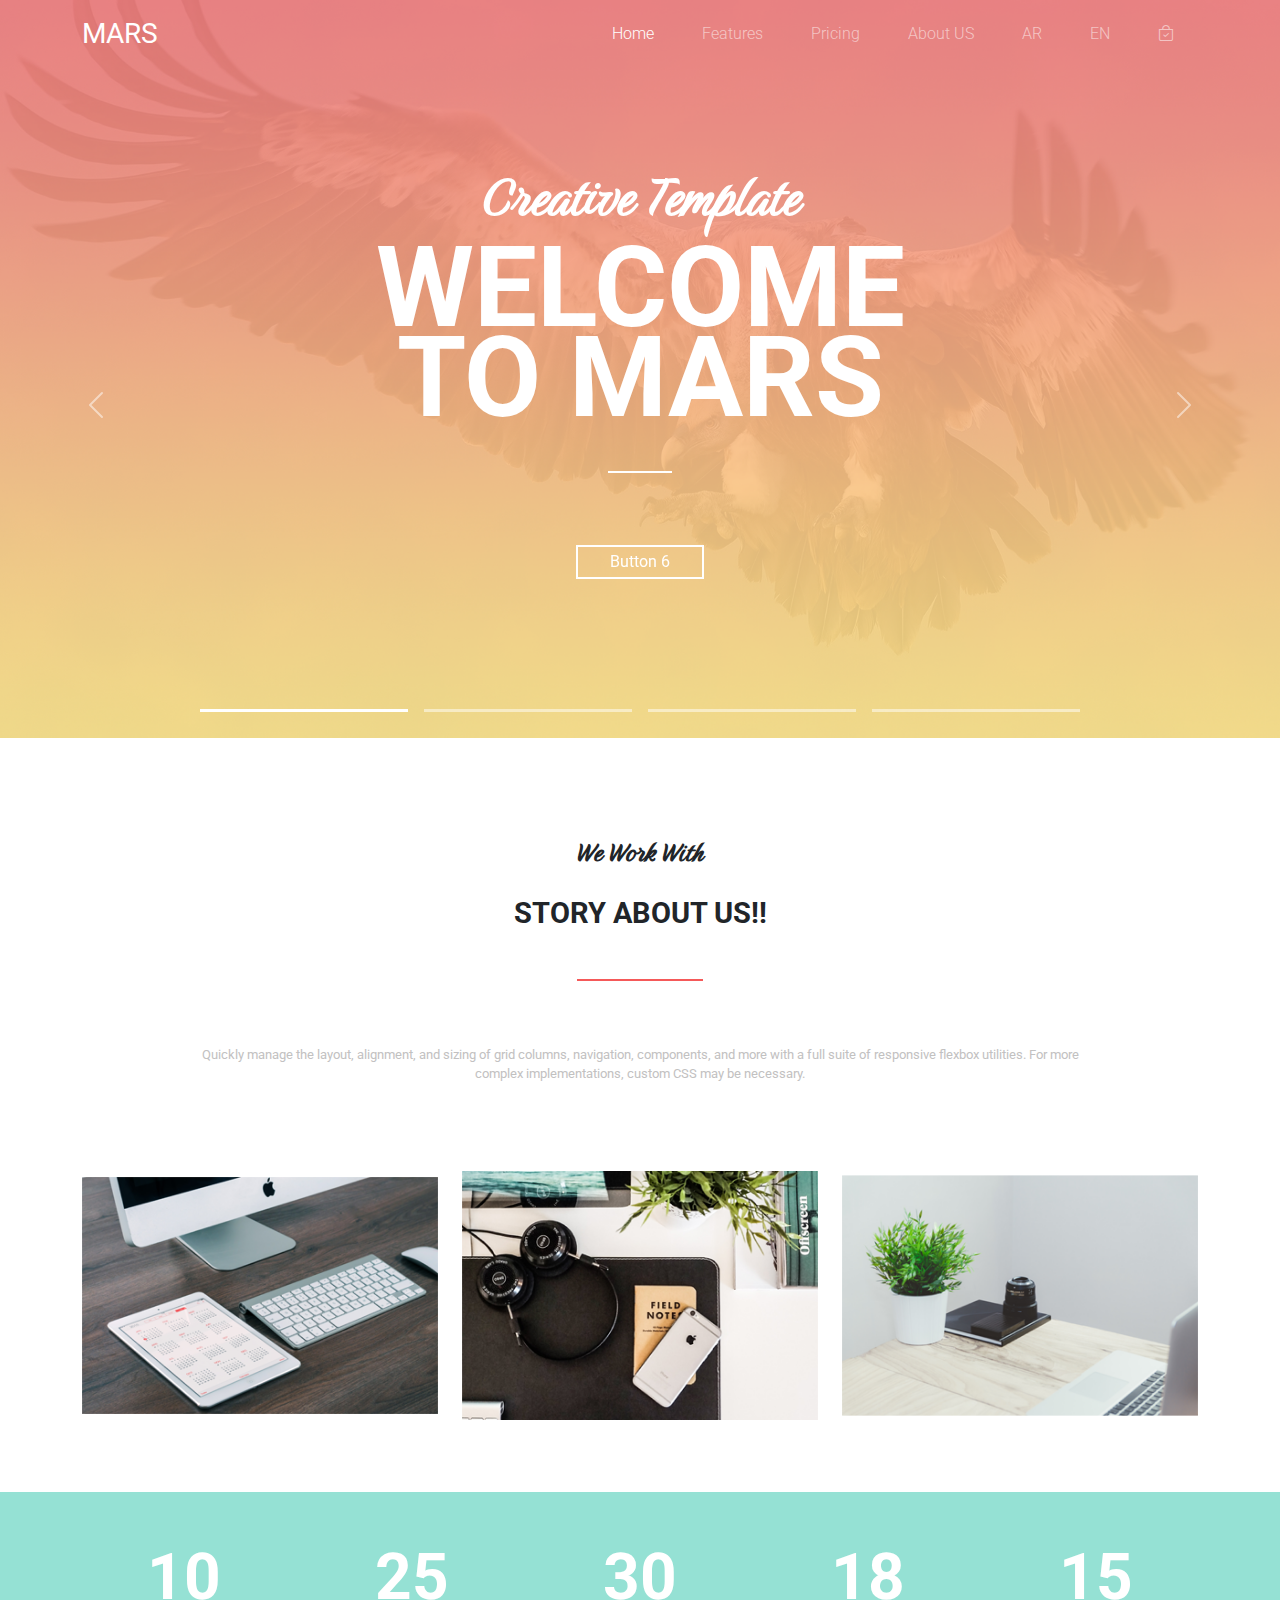
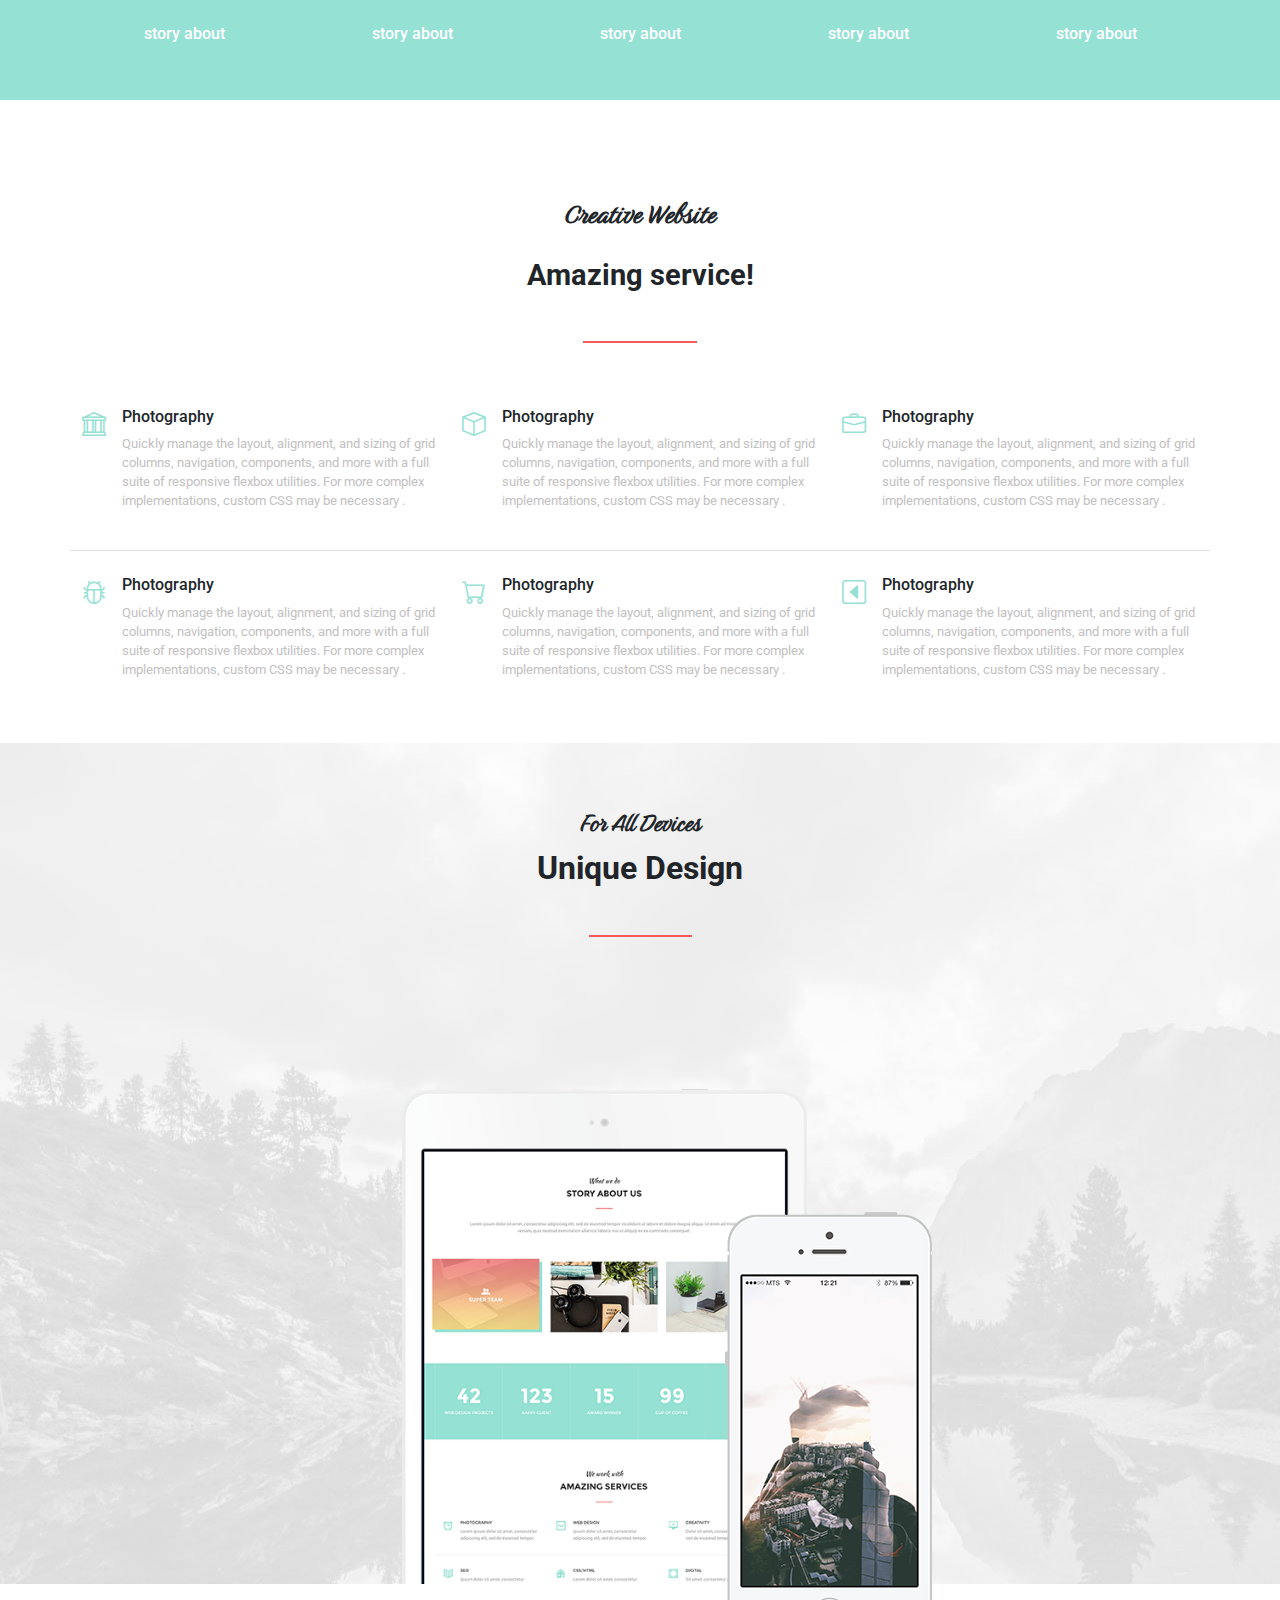
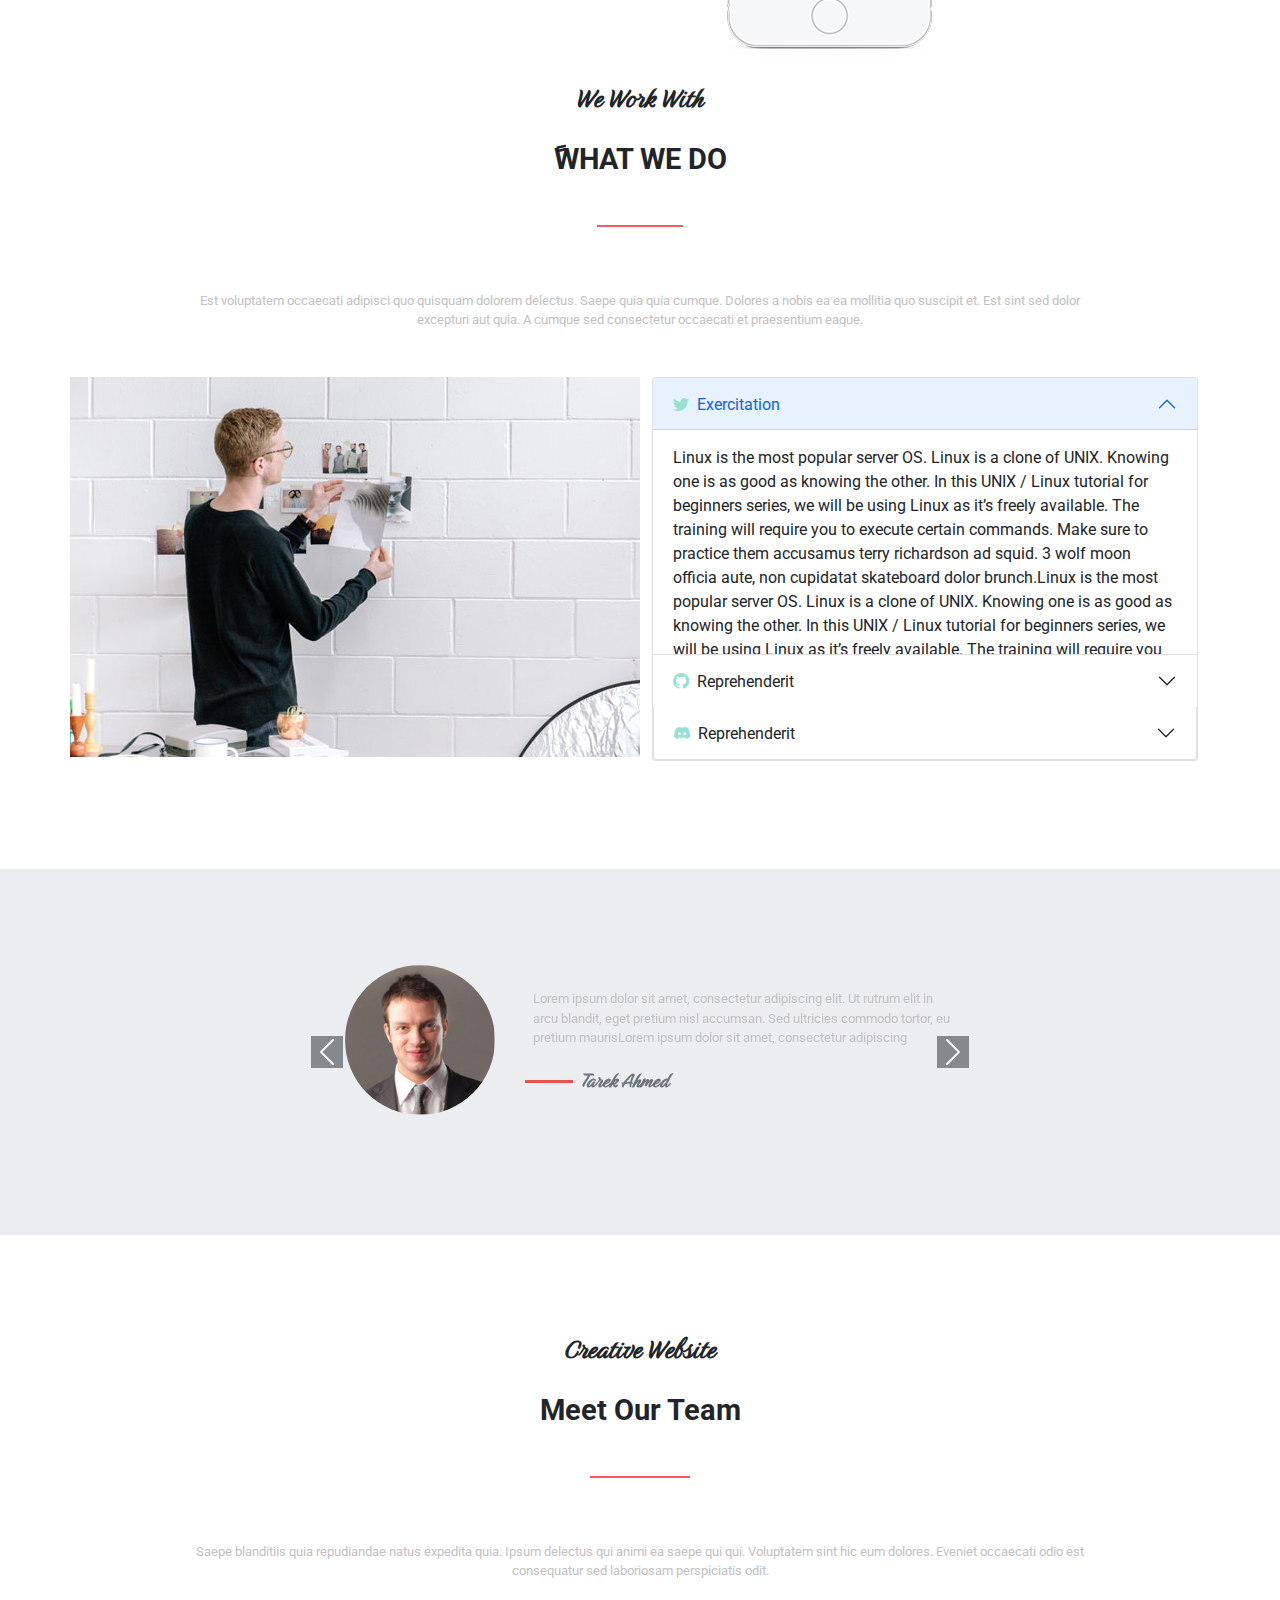
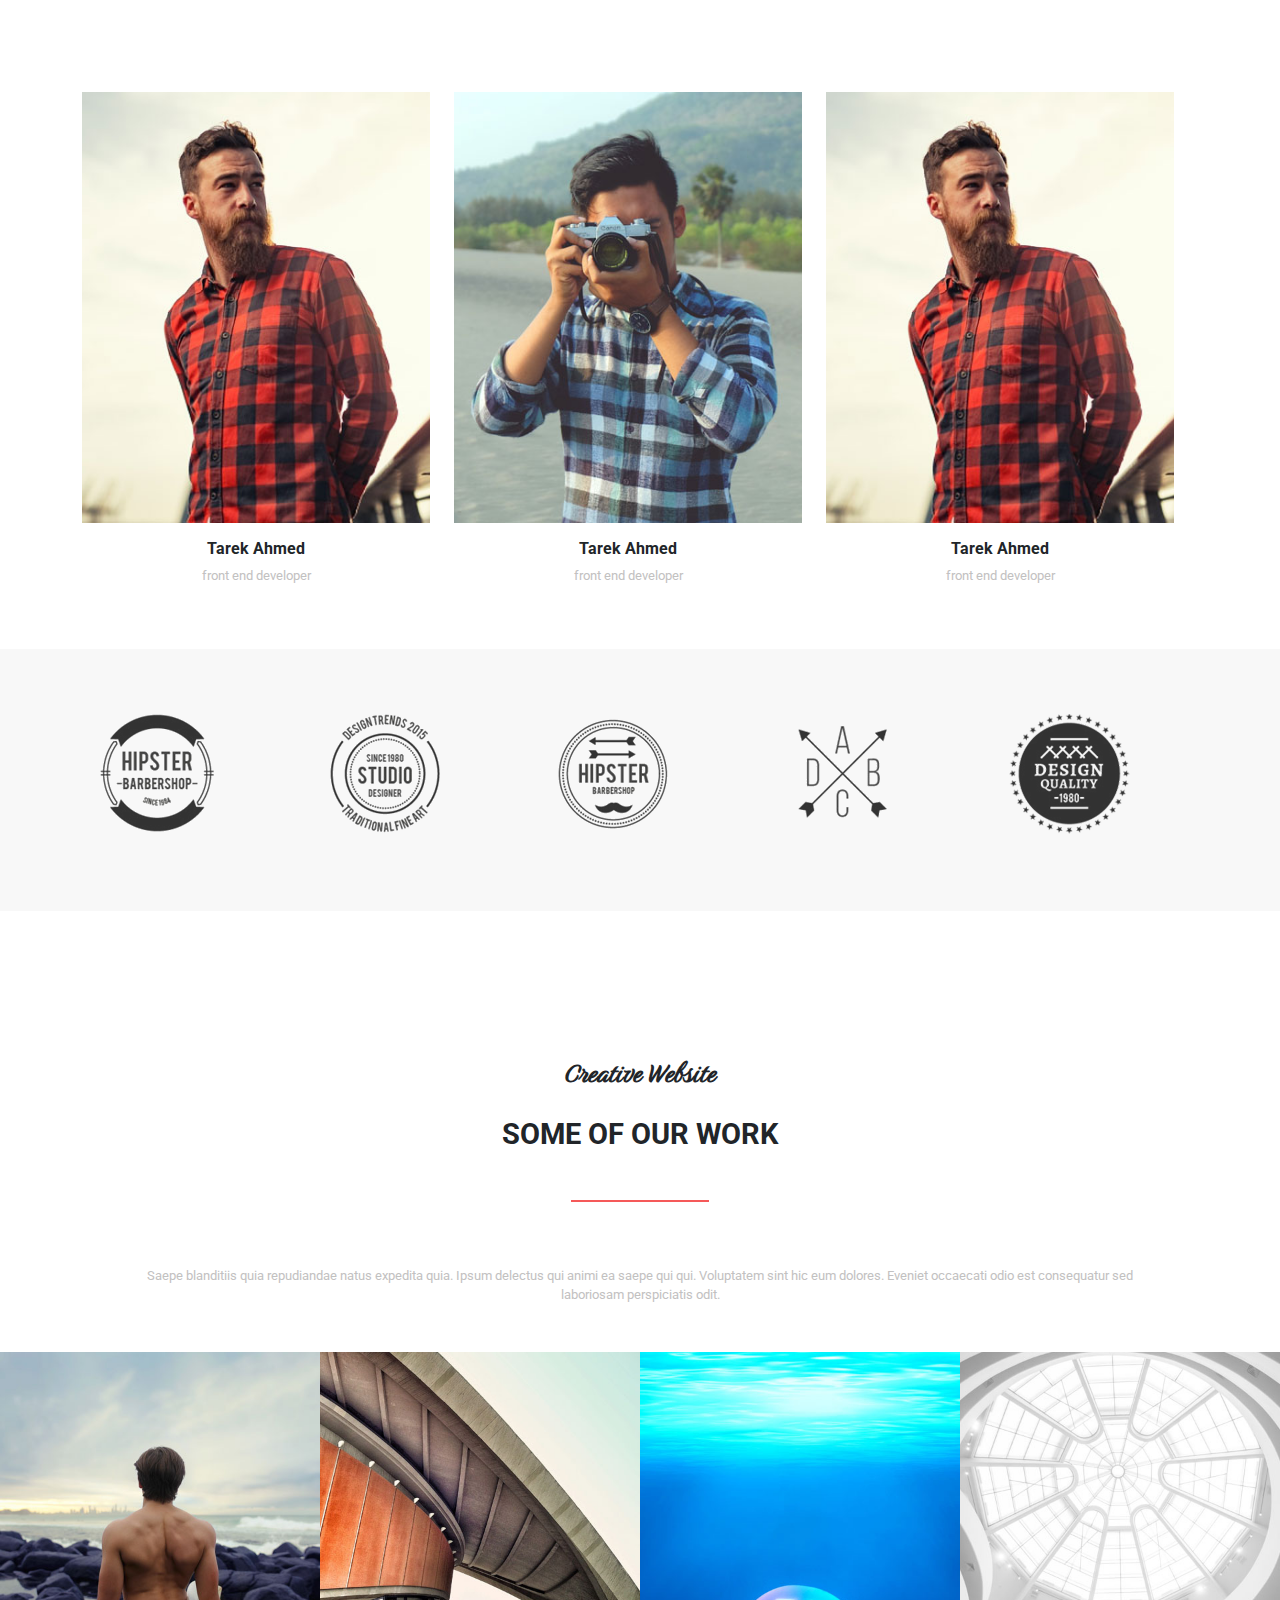
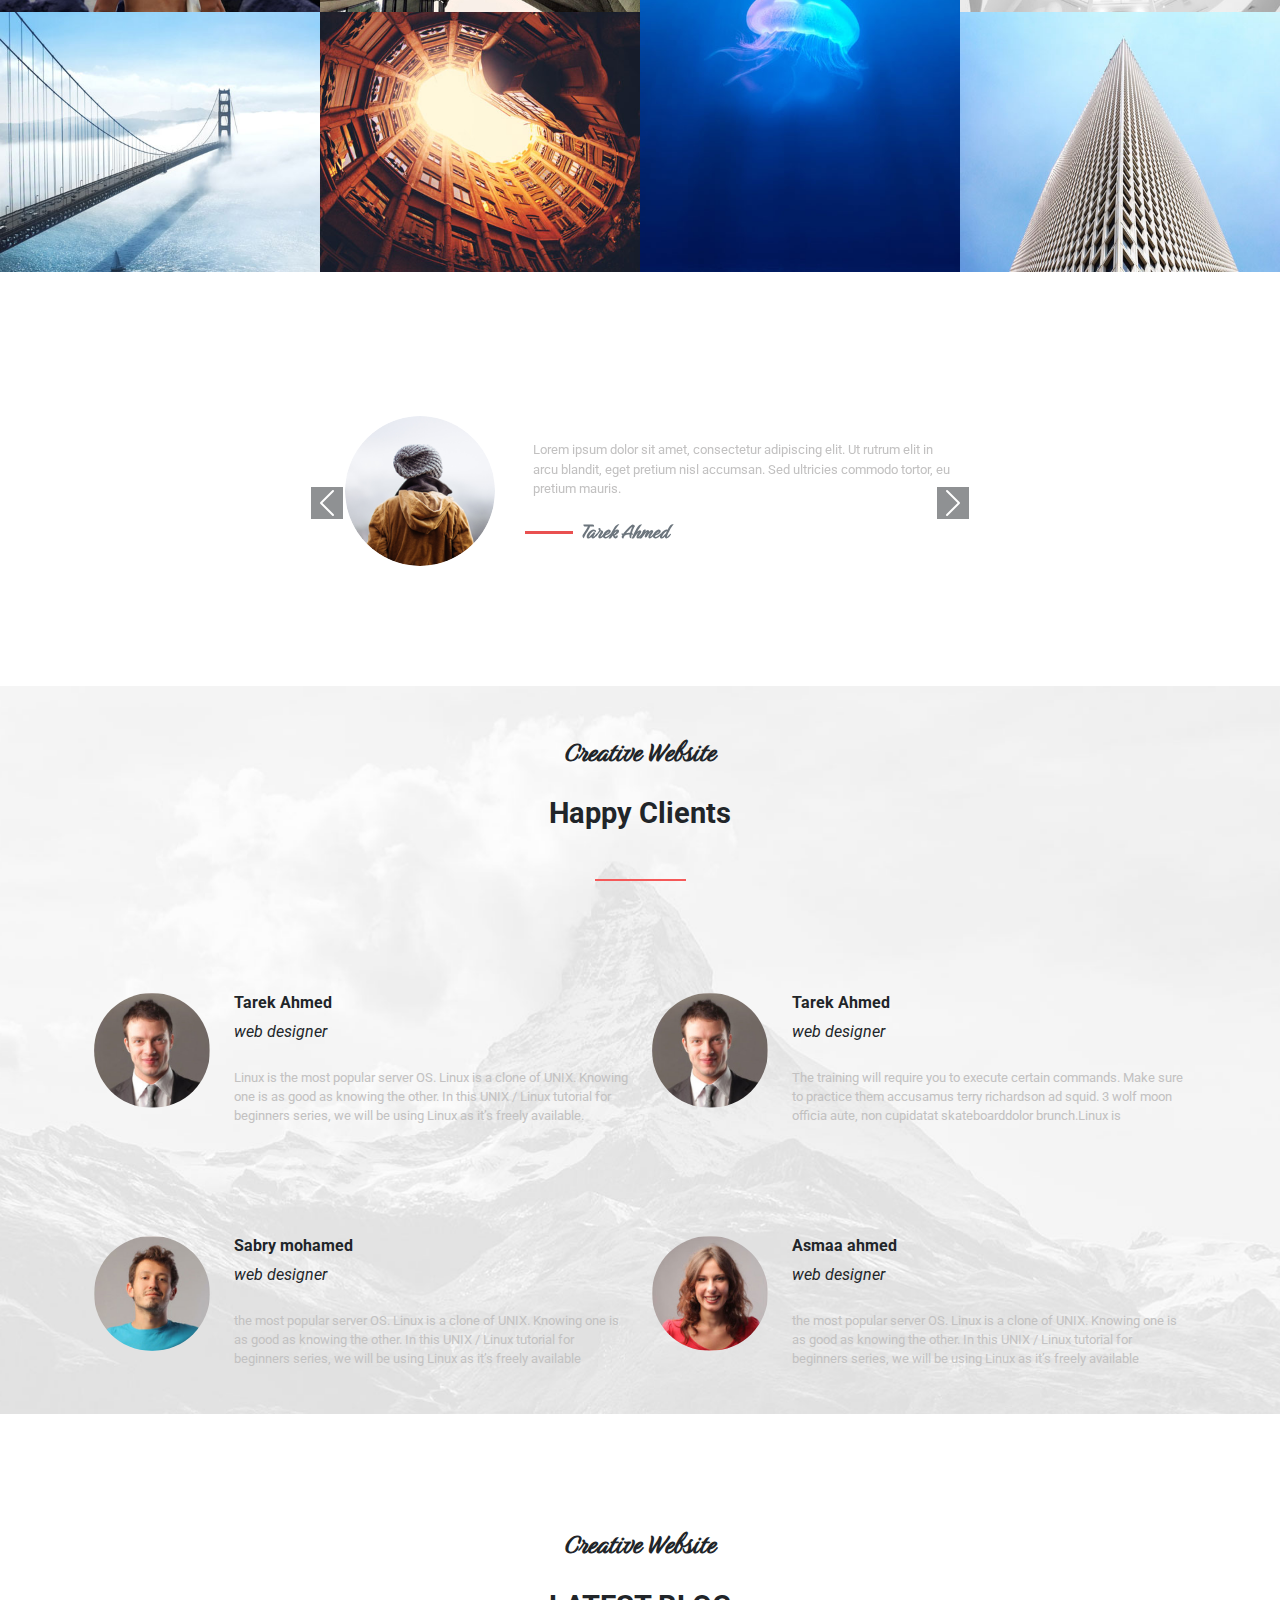
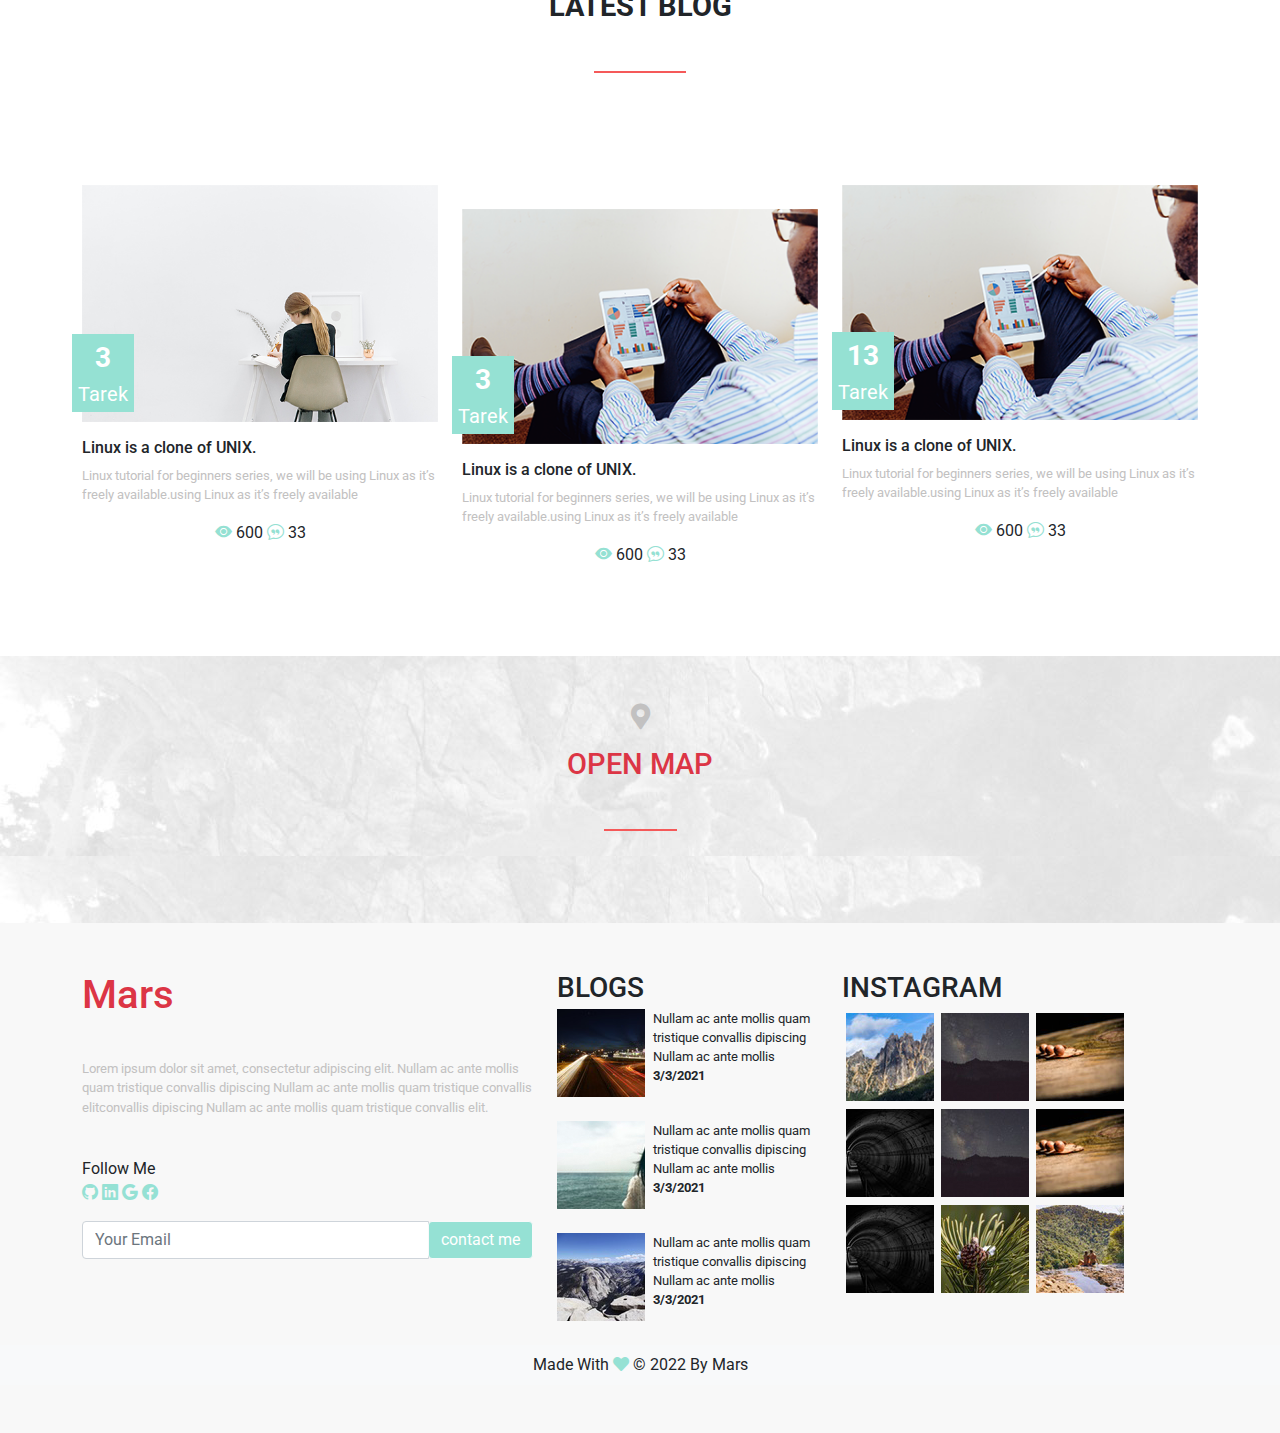
<file: index.html>
<!DOCTYPE html>
<html lang="en">

<head>
    <!-- Start Meta Tags -->
    <meta charset="UTF-8">
    <meta http-equiv="X-UA-Compatible" content="IE=edge">
    <meta name="viewport" content="width=device-width, initial-scale=1.0">
    <!-- End Meta Tags -->
    <link rel="preconnect" href="https://fonts.googleapis.com">
    <link rel="preconnect" href="https://fonts.gstatic.com" crossorigin>
    <link
        href="https://fonts.googleapis.com/css2?family=Birthstone&family=Roboto:ital,wght@0,100;0,300;0,500;0,700;0,900;1,300;1,400;1,700&display=swap"
        rel="stylesheet">
    <link rel="preconnect" href="https://fonts.googleapis.com">
    <link rel="preconnect" href="https://fonts.gstatic.com" crossorigin>
    <link href="https://fonts.googleapis.com/css2?family=Birthstone&display=swap" rel="stylesheet">
    <link rel="stylesheet" href="https://pro.fontawesome.com/releases/v5.10.0/css/all.css">
    <link rel="stylesheet" href="./css/bootstrap.min.css">
    <link rel="stylesheet" href="./css/finalproject.css">
    <link rel="stylesheet" href="https://cdn.jsdelivr.net/npm/bootstrap-icons@1.5.0/font/bootstrap-icons.css">
    <title>Mars-Final Project</title>
    <script src="https://ajax.googleapis.com/ajax/libs/jquery/3.5.1/jquery.min.js"></script>

</head>

<body>
    <!-- Start Navbar Section -->
    <section class="mynavbar ">

        <nav class="navbar navbar-expand-lg navbar-dark bg-transparent fw-light fs-6">
            <div class="container">
                <a class="navbar-brand fw-bolder fs-3  ">MARS</a>
                <button class="navbar-toggler" type="button" data-bs-toggle="collapse" data-bs-target="#navbarNav"
                    aria-controls="navbarNav" aria-expanded="false" aria-label="Toggle navigation">
                    <span class="navbar-toggler-icon"></span>
                </button>
                <div class="collapse navbar-collapse ms-auto" id="navbarNav">
                    <ul class="nav-items navbar-nav ms-auto">
                        <li class=" nav-item mx-3">
                            <a class="nav-link active " aria-current="page" href="#">Home</a>
                        </li>
                        <li class="nav-item mx-3">
                            <a class="nav-link " href="#">Features</a>
                        </li>
                        <li class="nav-item mx-3">
                            <a class="nav-link " href="#">Pricing</a>
                        </li>
                        <li class="nav-item mx-3 ">
                            <a class="nav-link " href="#">About US</a>
                        </li>
                        <li class="nav-item mx-3">
                            <a class="nav-link " onclick=setAr() href="#">AR</a>
                        </li>
                        <li class="nav-item mx-3">
                            <a class="nav-link " href="#" onclick=setEr()>EN</a>
                        </li>
                        <li class="nav-item mx-3">
                            <i class=" nav-link  bi bi-bag-check"></i>
                        </li>
                    </ul>
                </div>
            </div>
        </nav>
        <div id="carouselExampleCaptions " class="carousel slide" data-bs-ride="carousel">
            <div class="carousel-indicators justify-content-evenly">
                <button type="button" data-bs-target="#carouselExampleCaptions" data-bs-slide-to="0"
                    class="active mx-2 w-25 " aria-current="true" aria-label="Slide 1"></button>
                <!--  -->
                <button type="button" data-bs-target="#carouselExampleCaptions" data-bs-slide-to="1"
                    aria-label="Slide 2" class=" w-25  mx-2"></button>
                <!--  -->
                <button type="button" data-bs-target="#carouselExampleCaptions" data-bs-slide-to="2"
                    aria-label="Slide 3" class=" mx-2 w-25 text-left ">
                </button>
                <!--  -->
                <button type="button" data-bs-target="#carouselExampleCaptions" data-bs-slide-to="3"
                    aria-label="Slide 4" class="w-25  mx-2"></button>
            </div>
            <div class="carousel-inner my-sm-1 ">
                <div class="carousel-item active">
                    <img src="./assets/overlay.png" class="opacit d-block w-100" alt="...">
                    <div class="carousel-caption  car_inner_items">
                        <h4>Creative Template</h4>
                        <h1 class="x d-none d-lg-block ">WELCOME TO MARS </h1>
                        <button class="button-6  m-lg-4  " role="button">Button 6</button>

                    </div>
                </div>
                <div class="carousel-item">
                    <img src="./assets/overlay.png" class="opacit d-block w-100" alt="...">
                    <div class="carousel-caption car_inner_items">
                        <h4>Creative Website</h4>
                        <h1 class="x d-none d-lg-block">WELCOME TO MARS </h1>
                        <button class="button-6 m-lg-4 " role="button">Button 6</button>
                    </div>
                </div>
                <div class="carousel-item">
                    <img src="./assets/overlay.png" class="opacit d-block w-100" alt="...">
                    <div class="carousel-caption  car_inner_items">
                        <h4>Creative Website</h4>
                        <h1 class="x d-none d-lg-block ">WELCOME TO MARS </h1>
                        <button class="button-6  m-lg-4 " role="button">Button 6</button>
                    </div>
                </div>
                <div class="carousel-item">
                    <img src="./assets/overlay.png" class="opacit d-block w-100" alt="...">
                    <div class="carousel-caption car_inner_items">
                        <h4>Creative Website</h4>
                        <h1 class="x d-none d-lg-block">WELCOME TO MARS 4</h1>
                        <button class="button-6  m-lg-4 " role="button">Button 6</button>
                    </div>
                </div>
            </div>
            <button class="carousel-control-prev" type="button" data-bs-target="#carouselExampleCaptions"
                data-bs-slide="prev">
                <span class="carousel-control-prev-icon" aria-hidden="true"></span>
                <span class="visually-hidden">Previous</span>
            </button>
            <button class="carousel-control-next" type="button" data-bs-target="#carouselExampleCaptions"
                data-bs-slide="next">
                <span class="carousel-control-next-icon" aria-hidden="true"></span>
                <span class="visually-hidden">Next</span>
            </button>
        </div>
    </section>
    <!-- End Navbar Section -->
    <!-- Start About-Us Section -->
    <section class="about_us headind-mar-top">
        <div class="container">
            <div class="row">
                <div class="about_us_holder text-center ">
                    <h4>We Work With</h4>
                    <h2 class="xred my-3 fw-bold">STORY ABOUT US!!</h2>
                    <p class="mx-5  px-lg-5"> Quickly manage the layout, alignment, and sizing of grid columns,
                        navigation, components, and more with a full suite of responsive flexbox utilities. For more
                        complex implementations, custom CSS may be necessary.</p>
                </div>
            </div>
            <div class="row imge_items ">
                <div class="col-lg-4  my-2">
                    <div class="imge-item">
                        <img class='img-fluid' src="./assets/about1.png" alt="">
                        <div class='overlay'>
                            <div class='overlay-content'>
                                <i class="bi bi-person"></i>
                                <div>Super Team</div>
                            </div>
                        </div>
                    </div>
                </div>
                <div class="col-lg-4 my-2">
                    <div class="imge-item">
                        <img class='img-fluid' src="./assets/about2.png" alt="">
                        <div class='overlay'>
                            <div class='overlay-content'>
                                <i class="bi bi-person"></i>
                                <div>Super Team</div>
                            </div>
                        </div>
                    </div>
                </div>
                <div class="col-lg-4 my-2">
                    <div class="imge-item">
                        <img class='img-fluid' src="./assets/about3.png" alt="">
                        <div class='overlay'>
                            <div class='overlay-content'>
                                <i class="bi bi-person"></i>
                                <div>Super Team</div>
                            </div>
                        </div>
                    </div>
                </div>
            </div>
        </div>
        <!-- Start About-Us Section -->
        <!-- Start About-Us Section -->
    </section>
    <!-- End About-Us Section -->
    <!-- Start Counter Section -->
    <section class="counter headind-mar-top">
        <div class="container">
            <div class=" counter_items  row text-center">
                <div class="col-lg">
                    <h1>10</h1>
                    <h6>story about</h6>
                </div>
                <div class="col-lg">
                    <h1>25</h1>
                    <h6>story about</h6>

                </div>
                <div class="col-lg">
                    <h1>30</h1>
                    <h6>story about</h6>

                </div>
                <div class="col-lg">
                    <h1>18</h1>
                    <h6>story about</h6>

                </div>
                <div class="col">
                    <h1>15</h1>
                    <h6>story about</h6>

                </div>

            </div>
        </div>
    </section>
    <!-- End Counter Section -->
    <!-- Start Services Section -->
    <section class="services headind-mar-top section_border">
        <div class="container">
            <div class="about_us_holder text-center ">
                <h4>Creative Website</h4>
                <h2 class="xred my-3 fw-bold">Amazing service!</h2>
            </div>

            <div class="servise_items">
                <div class="row r1 pb-4">
                    <div class="col-lg-4 item ">
                        <div class="servise-icon">
                            <i class="bi bi-bank"></i>
                        </div>
                        <div>
                            <h3 class="servise_header
                            ">Photography</h3>
                            <p>Quickly manage the layout, alignment, and sizing of grid columns, navigation, components,
                                and more with a full suite of responsive flexbox utilities. For more complex
                                implementations, custom CSS may be necessary .</p>
                        </div>
                    </div>
                    <div class="col-lg-4 item ">
                        <div class="servise-icon">
                            <i class="bi bi-box"></i>
                        </div>
                        <div>
                            <h3 class="servise_header
                            ">Photography</h3>
                            <p>Quickly manage the layout, alignment, and sizing of grid columns, navigation, components,
                                and more with a full suite of responsive flexbox utilities. For more complex
                                implementations, custom CSS may be necessary .</p>
                        </div>
                    </div>
                    <div class="col-lg-4 item ">
                        <div class="servise-icon">
                            <i class="bi bi-briefcase"></i>
                        </div>
                        <div>
                            <h3 class="servise_header
                            ">Photography</h3>
                            <p>Quickly manage the layout, alignment, and sizing of grid columns, navigation, components,
                                and more with a full suite of responsive flexbox utilities. For more complex
                                implementations, custom CSS may be necessary .</p>
                        </div>
                    </div>
                </div>
                <!-- row 2 -->
                <div class="row r2 pt-4 border-top">
                    <div class="col-lg-4 item ">
                        <div class="servise-icon">
                            <i class="bi bi-bug"></i>
                        </div>
                        <div>
                            <h3 class="servise_header
                            ">Photography</h3>
                            <p>Quickly manage the layout, alignment, and sizing of grid columns, navigation, components,
                                and more with a full suite of responsive flexbox utilities. For more complex
                                implementations, custom CSS may be necessary .</p>
                        </div>
                    </div>
                    <div class="col-lg-4 item ">
                        <div class="servise-icon">
                            <i class="bi bi-cart"></i>
                        </div>
                        <div>
                            <h3 class="servise_header
                            ">Photography</h3>
                            <p>Quickly manage the layout, alignment, and sizing of grid columns, navigation, components,
                                and more with a full suite of responsive flexbox utilities. For more complex
                                implementations, custom CSS may be necessary .</p>
                        </div>
                    </div>
                    <div class="col-lg-4 item ">
                        <div class="servise-icon">
                            <i class="bi bi-caret-left-square"></i>
                        </div>
                        <div>
                            <h3 class="servise_header
                            ">Photography</h3>
                            <p>Quickly manage the layout, alignment, and sizing of grid columns, navigation, components,
                                and more with a full suite of responsive flexbox utilities. For more complex
                                implementations, custom CSS may be necessary .</p>
                        </div>
                    </div>
                </div>
            </div>
    </section>
    <!-- Start Services Section -->
    <!-- Start Images Section -->
    <section class=" about_us unique_design my-5 d-flex flex-column align-items-center position-relative">
        <div class=" py-5 d-flex align-items-center flex-column ">
            <h4 class="unique_h4 text-center text-capitalize fs-3 mt-3 ">for all devices</h4>
            <h2
                class=" xred unique_h2  position-relative text-center te text-capitalize  fs-2 fw-bolder about_us_h2 position-relative pb-3">
                Unique Design
            </h2>

        </div>
        <figure class="unique_img  d-flex justify-content-center m-0 d-none d-lg-block"><img src="./assets/img-1.png"
                alt="">
        </figure>
        <figure class="position-absolute unique_secondary_img d-none d-lg-block"><img src="./assets/img-2.png " alt="">
        </figure>
    </section>
    <!-- End Images Section -->
    </section>
    <section class="d-lg-none my-5 ">
        <figure class="mx-auto">
            <img class="mx-auto w-100" src="./assets/display bg 768x1024.png" alt="">
        </figure>
    </section>
    <!-- Start Accordion Section -->
    <!-- services -->
    <section class="about_us container pb-5 my-5 py-5 d-none d-lg-block">
        <div class="services d-flex align-items-center flex-column about_us_header ">
            <div class="about_us_holder text-center ">
                <h4>We Work With</h4>
                <h2 class="xred my-3 fw-bold">ًWHAT WE DO</h2>
                <p class="mx-5 mb-5  px-lg-5"> Est voluptatem occaecati adipisci quo quisquam dolorem delectus. Saepe
                    quia quia cumque. Dolores a nobis ea ea mollitia quo suscipit et. Est sint sed dolor excepturi aut
                    quia. A cumque sed consectetur occaecati et praesentium eaque.</p>
            </div>
        </div>
        <div class=" row">

            <figure class="  d-none d-xl-block col-6 p-0"><img class="w-100" src="./assets/ocors.jpg" alt=""></figure>
            <div class="  d-none d-xl-block col-6">
                <div class="accordion" id="accordionExample">
                    <div class="accordion-item">
                        <h3 class="accordion-header accordion_header " id="headingOne">
                            <button class="accordion-button " type="button" data-bs-toggle="collapse"
                                data-bs-target="#collapseOne" aria-expanded="true" aria-controls="collapseOne">
                                <i class="bi bi-twitter me-2 accordion_icons"></i>
                                Exercitation
                            </button>
                        </h3>
                        <div id="collapseOne" class="accordion-collapse collapse show" aria-labelledby="headingOne"
                            data-bs-parent="#accordionExample">

                            <div class="accordion-body overflow-scroll accordion_item">

                                Linux is the most popular server OS. Linux is a clone of UNIX. Knowing one is as good as
                                knowing the other. In this UNIX / Linux tutorial for beginners series, we will be using
                                Linux as it’s freely available. The training will require you to execute certain
                                commands. Make sure to practice them accusamus terry richardson ad squid. 3 wolf moon
                                officia aute, non cupidatat skateboard dolor brunch.Linux is the most popular server OS.
                                Linux is a clone of UNIX. Knowing one is as
                                good as knowing the other. In this UNIX / Linux tutorial for beginners series, we will
                                be using Linux as it’s freely available. The training will require you to execute
                                certain commands. Make sure to practice them
                            </div>
                        </div>
                    </div>
                    <div class="accordion-item">
                        <h3 class="accordion-header accordion_header" id="headingTwo">
                            <button class="accordion-button collapsed " type="button" data-bs-toggle="collapse"
                                data-bs-target="#collapseTwo" aria-expanded="false" aria-controls="collapseTwo">
                                <i class="bi bi-github me-2 accordion_icons "></i>
                                Reprehenderit
                            </button>
                        </h3>
                        <div id="collapseTwo" class="accordion-collapse collapse" aria-labelledby="headingTwo"
                            data-bs-parent="#accordionExample">
                            <div class="accordion-body overflow-scroll accordion_item">

                                Linux is the most popular server OS. Linux is a clone of UNIX. Knowing one is as good as
                                knowing the other. In this UNIX / Linux tutorial for beginners series, we will be using
                                Linux as it’s freely available. The training will require you to execute certain
                                commands. Make sure to practice them accusamus terry richardson ad squid. 3 wolf moon
                                officia aute, non cupidatat skateboard dolor brunch.Linux is the most popular server OS.
                                Linux is a clone of UNIX. Knowing one is as
                                good as knowing the other. In this UNIX / Linux tutorial for beginners series, we will
                                be using Linux as it’s freely available. The training will require you to execute
                                certain commands. Make sure to practice them
                            </div>
                        </div>
                        <div class="accordion-item">
                            <h3 class="accordion-header accordion_header" id="headingThree">
                                <button class="accordion-button collapsed occ_button" type="button"
                                    data-bs-toggle="collapse" data-bs-target="#collapseThree" aria-expanded="false"
                                    aria-controls="collapseThree">
                                    <i class="bi bi-discord me-2 accordion_icons"></i>
                                    Reprehenderit

                                </button>
                            </h3>
                            <div id="collapseThree" class="accordion-collapse collapse" aria-labelledby="headingThree"
                                data-bs-parent="#accordionExample">
                                <div class="accordion-body overflow-scroll accordion_item">

                                    Linux is the most popular server OS. Linux is a clone of UNIX. Knowing one is as
                                    good as knowing the other. In this UNIX / Linux tutorial for beginners series, we
                                    will be using Linux as it’s freely available. The training will require you to
                                    execute certain
                                    commands. Make sure to practice them accusamus terry richardson ad squid. 3 wolf
                                    moon officia aute, non cupidatat skateboard dolor brunch.Linux is the most popular
                                    server OS. Linux is a clone of UNIX. Knowing one is
                                    as good as knowing the other. In this UNIX / Linux tutorial for beginners series, we
                                    will be using Linux as it’s freely available. The training will require you to
                                    execute certain commands. Make sure to practice them
                                </div>
                            </div>
                        </div>
                    </div>
                </div>
            </div>
    </section>
    <!-- End Accordion Section -->
    <!-- slider quote  -->
    <!-- slider -->
    <section class=" d-none d-lg-block slider1 text-muted">
        <div id="carouselExampleControls" class="carousel slide container" data-bs-ride="carousel">
            <div class="carousel-inner ">
                <div class="carousel-item active row ">

                    <div class="item">
                        <blockquote>
                            <div class="row justify-content-end">
                                <div class="col-sm-3 text-center">
                                    <img class="img-circle" src="./assets/client (1).jpg"
                                        style="width: 150px;height:150px;">
                                </div>
                                <div class="col-sm-12 col-xl-8 p-4">
                                    <p>Lorem ipsum dolor sit amet, consectetur adipiscing elit. Ut rutrum elit in arcu
                                        blandit, eget pretium nisl accumsan. Sed ultricies commodo tortor, eu pretium
                                        maurisLorem ipsum dolor sit amet, consectetur adipiscing

                                    </p>
                                    <p class="Uname position-relative text-muted">Tarek Ahmed</p>
                                </div>
                            </div>
                        </blockquote>
                    </div>
                </div>
                <div class="carousel-item row ">

                    <div class="item">
                        <blockquote>
                            <div class="row justify-content-end">
                                <div class="col-sm-3 text-center">
                                    <img class="img-circle" src="./assets/client (2).jpg"
                                        style="width: 150px;height:150px;">
                                </div>
                                <div class="col-sm-12 col-xl-8 p-4">
                                    <p>Lorem ipsum dolor sit amet, consectetur adipiscing elit. Ut rutrum elit in arcu
                                        blandit, eget pretium nisl accumsan. Sed ultricies commodo tortor, eu pretium
                                        mauris.
                                    </p>
                                    <p class="Uname position-relative text-muted">sabry</p>
                                </div>
                            </div>
                        </blockquote>
                    </div>
                </div>
                <div class="carousel-item row">
                    <div class="item">
                        <blockquote>
                            <div class="row justify-content-end">
                                <div class="col-sm-3 text-center">
                                    <img class="img-circle" src="./assets/client (3).jpg"
                                        style="width: 150px;height:150px;">
                                </div>
                                <div class="col-sm-12 col-xl-8 p-4">
                                    <p>Lorem ipsum dolor sit amet, consectetur adipiscing elit. Ut rutrum elit in arcu
                                        blandit, eget pretium nisl accumsan. Sed ultricies commodo tortor, eu pretium
                                        mauris.
                                    </p>
                                    <p class="Uname position-relative text-muted">hosny</p>
                                </div>
                            </div>
                        </blockquote>
                    </div>
                </div>
            </div>

            <button class="carousel-control-prev " type="button" data-bs-target="#carouselExampleControls"
                data-bs-slide="prev">
                <span class="carousel-control-prev-icon bg-dark" aria-hidden="true"></span>
                <span class="visually-hidden mx-5 ">Previous</span>
            </button>

            <button class="carousel-control-next" type="button" data-bs-target="#carouselExampleControls"
                data-bs-slide="next">
                <span class="carousel-control-next-icon bg-dark" aria-hidden="true"></span>
                <span class="visually-hidden">Next</span>
            </button>
        </div>
    </section>



    <!-- overlay -->
    <section class="about_us headind-mar-top section_border d-none d-lg-block">
        <div class="container">
            <div class="about_us_holder text-center ">
                <h4>Creative Website</h4>
                <h2 class="xred my-3 fw-bold">Meet Our Team</h2>
                <p class="mx-5 mb-5  px-lg-5">Saepe blanditiis quia repudiandae natus expedita quia. Ipsum delectus qui
                    animi ea saepe qui qui. Voluptatem sint hic eum dolores. Eveniet occaecati odio est consequatur sed
                    laboriosam perspiciatis odit.</p>
            </div>
            <div class="row">
                <div class="row imge_items text-center ">
                    <div class="col-4">
                        <div class="imge-item2">
                            <img class='inner_imge img-fluid' src="./assets/p2.jpg" alt="">
                            <div class='overlay2'>
                                <div class='overlay-content2'>
                                    <span>
                                        <i class="bi bi-google"></i>
                                        <i class="bi bi-telegram"></i>
                                        <i class="bi bi-facebook"></i>
                                        <i class="bi bi-linkedin"></i>
                                    </span>
                                </div>
                            </div>
                        </div>
                        <div class="about_us_item_contant">
                            <h3>Tarek Ahmed</h3>
                            <p>front end developer</p>
                        </div>
                    </div>

                    <div class="col-4">
                        <div class="imge-item2">
                            <img class='inner_imge img-fluid' src="./assets/p1 (1).jpg" alt="">
                            <div class='overlay2'>
                                <div class='overlay-content2'>
                                    <span>
                                        <i class="bi bi-google"></i>
                                        <i class="bi bi-telegram"></i>
                                        <i class="bi bi-facebook"></i>
                                        <i class="bi bi-linkedin"></i>
                                    </span>
                                </div>
                            </div>
                        </div>
                        <div class="about_us_item_contant">
                            <h3>Tarek Ahmed</h3>
                            <p>front end developer</p>
                        </div>
                    </div>

                    <div class="col-4">
                        <div class="imge-item2">
                            <img class='inner_imge img-fluid' src="./assets/p2.jpg" alt="">
                            <div class='overlay2'>
                                <div class='overlay-content2'>
                                    <span>
                                        <i class="bi bi-google"></i>
                                        <i class="bi bi-telegram"></i>
                                        <i class="bi bi-facebook"></i>
                                        <i class="bi bi-linkedin"></i>
                                    </span>
                                </div>
                            </div>
                        </div>
                        <div class="about_us_item_contant">
                            <h3>Tarek Ahmed</h3>
                            <p>front end developer</p>
                        </div>
                    </div>
                </div>
            </div>
        </div>

    </section>

    <!-- logos sec -->
    <div class="logos  d-none d-lg-block py-5 my-5">
        <div class="container">
            <div class="row">
                <figure class="col">
                    <img src="./assets/brand (1).png" alt="">
                </figure>
                <figure class="col">
                    <img src="./assets/brand (2).png" alt="">
                </figure>
                <figure class="col">
                    <img src="./assets/brand (3).png" alt="">
                </figure>
                <figure class="col">
                    <img src="./assets/brand (4).png" alt="">
                </figure>
                <figure class="col">
                    <img src="./assets/brand (5).png" alt="">
                </figure>
            </div>
        </div>
    </div>
    <!-- images  -->
    <section class="our_work py-5">
        <div>
            <div class="our_work_holder text-center px-5 my-5 ">
                <h4>Creative Website</h4>
                <h2 class="xred my-3 fw-bold">SOME OF OUR WORK
                </h2>
                <p class="mx-5 mb-5  px-lg-5">Saepe blanditiis quia repudiandae natus expedita quia. Ipsum delectus qui
                    animi ea saepe qui qui. Voluptatem sint hic eum dolores. Eveniet occaecati odio est consequatur sed
                    laboriosam perspiciatis odit.</p>
            </div>
            <div class="row g-0">
                <div class="row mx-auto col-lg-6 g-0">
                    <img src="./assets/img-1.jpg" alt="" class="col-md-6" />
                    <img src="./assets/img-2.jpg" alt="" class="col-md-6" />
                    <img src="./assets/img-5.jpg" alt="" class="col-md-6" />
                    <img src="./assets/img-6.jpg" alt="" class="col-md-6" />
                </div>
                <div class="row mx-auto col-lg-6 g-0">
                    <div class="col-md-6  ">
                        <img src="./assets/img-3.jpg" alt="" class=" col-sm-12" />
                    </div>
                    <div class="col-md-6">
                        <img src="./assets/img-4.jpg" alt="" class=" col-sm-12" />
                        <img src="./assets/img-7.jpg" alt="" class=" col-sm-12" />
                    </div>
                </div>
            </div>
        </div>
    </section>
    <!--  -->
    <!-- second-slider -->
    <section class=" d-none d-lg-block slider text-muted">
        <div class="carousel slide container" data-bs-ride="carousel">
            <div class="carousel-inner ">
                <div class="carousel-item active row ">
                    <div class="item">
                        <blockquote>
                            <div class="row justify-content-end">
                                <div class="col-sm-3 text-center">
                                    <img class="img-circle" src="assets/Layer 36.png"
                                        style="width: 150px;height:150px;">
                                </div>
                                <div class="col-sm-12 col-xl-8 p-4">
                                    <p>Lorem ipsum dolor sit amet, consectetur adipiscing elit. Ut rutrum elit in arcu
                                        blandit, eget pretium nisl accumsan. Sed ultricies commodo tortor, eu pretium
                                        mauris.
                                    </p>
                                    <p class="Uname position-relative text-muted">Tarek Ahmed</p>
                                </div>
                            </div>
                        </blockquote>
                    </div>
                </div>
                <div class="carousel-item row">
                    <div class="item">
                        <blockquote>
                            <div class="row justify-content-end">
                                <div class="col-sm-3 text-center">
                                    <img class="img-circle" src="assets/Layer 36.png"
                                        style="width: 150px;height:150px;">
                                </div>
                                <div class="col-sm-12 col-xl-8 p-4">
                                    <p>Lorem ipsum dolor sit amet, consectetur adipiscing elit. Ut rutrum elit in arcu
                                        blandit, eget pretium nisl accumsan. Sed ultricies commodo tortor, eu pretium
                                        mauris.
                                    </p>
                                    <p class="Uname position-relative text-muted">Tarek Ahmed</p>
                                </div>
                            </div>
                        </blockquote>
                    </div>
                </div>
                <div class="carousel-item row">
                    <div class="item">
                        <blockquote>
                            <div class="row justify-content-end">
                                <div class="col-sm-3 text-center">
                                    <img class="img-circle" src="assets/Layer 36.png"
                                        style="width: 150px;height:150px;">
                                </div>
                                <div class="col-sm-12 col-xl-8 p-4">
                                    <p>Lorem ipsum dolor sit amet, consectetur adipiscing elit. Ut rutrum elit in arcu
                                        blandit, eget pretium nisl accumsan. Sed ultricies commodo tortor, eu pretium
                                        mauris.
                                    </p>
                                    <p class="Uname position-relative text-muted">Tarek Ahmed</p>
                                </div>
                            </div>
                        </blockquote>
                    </div>
                </div>
            </div>
            <button class="carousel-control-prev" type="button" data-bs-target="#second_carouselExampleControls"
                data-bs-slide="prev">
                <span class="carousel-control-prev-icon bg-dark" aria-hidden="true"></span>
                <span class="visually-hidden ">Previous</span>
            </button>
            <button class="carousel-control-next" type="button" data-bs-target="#second_carouselExampleControls"
                data-bs-slide="next">
                <span class="carousel-control-next-icon bg-dark" aria-hidden="true"></span>
                <span class="visually-hidden">Next</span>
            </button>
        </div>
    </section>

    <!--happy_clients  -->
    <section class="happy_clients  section_border">
        <div class="container">
            <div class="happy_clients_holder text-center py-5 ">
                <h4>Creative Website</h4>
                <h2 class=" xred my-3 fw-bold x ">Happy Clients</h2>
            </div>
            <!-- items -->
            <div class="happy_clients_items row justify-content-center ">
                <div class="row  mb-5">
                    <div class="col-md-6 mb-3  ">
                        <div class="row  item ">
                            <div class=" col-md-3   happy_clients_img ">
                                <img class="img-circle" src="./assets/client (1).jpg" alt="">
                            </div>
                            <div class="col-md-9 col-sm-6  info">
                                <h3 class="fw-bold">Tarek Ahmed</h3>
                                <span class="redx">web designer</span>
                                <p>
                                    Linux is the most popular server OS. Linux is a clone of UNIX. Knowing one is as
                                    good as knowing the other. In this UNIX / Linux tutorial for beginners series, we
                                    will be using Linux as it’s freely available.
                                </p>
                            </div>
                        </div>
                    </div>
                    <div class="col-md-6 ">
                        <div class="row  item ">
                            <div class=" col-md-3   happy_clients_img ">
                                <img class="img-circle" src="./assets/client (1).jpg" alt="">
                            </div>
                            <div class="col-md-9 col-sm-6 info">
                                <h3 class="fw-bold">Tarek Ahmed</h3>
                                <span class="redx">web designer</span>
                                <p>
                                    The training will require you to execute certain commands. Make sure to practice
                                    them accusamus terry richardson ad squid. 3 wolf moon officia aute, non cupidatat
                                    skateboarddolor brunch.Linux is
                                </p>
                            </div>
                        </div>
                    </div>

                </div>
                <div class="row r2">
                    <div class="col-md-6 ">
                        <div class="row  item ">
                            <div class=" col-md-3   happy_clients_img ">
                                <img class="img-circle" src="./assets/client (3).jpg" alt="">
                            </div>
                            <div class="col-md-9 col-sm-6 info">
                                <h3 class="fw-bold">Sabry mohamed</h3>
                                <span class="  redx">web designer</span>
                                <p>
                                    the most popular server OS. Linux is a clone of UNIX. Knowing one is as good as
                                    knowing the other. In this UNIX / Linux tutorial for beginners series, we will be
                                    using Linux as it’s freely available
                                </p>
                            </div>
                        </div>
                    </div>
                    <div class="col-md-6 ">
                        <div class="row  item ">
                            <div class=" col-md-3   happy_clients_img ">
                                <img class="img-circle" src="./assets/client (4).jpg" alt="">
                            </div>
                            <div class="col-md-9 col-sm-6 info">
                                <h3 class="fw-bold">Asmaa ahmed</h3>
                                <span class="redx">web designer</span>
                                <p>
                                    the most popular server OS. Linux is a clone of UNIX. Knowing one is as good as
                                    knowing the other. In this UNIX / Linux tutorial for beginners series, we will be
                                    using Linux as it’s freely available
                                </p>
                            </div>
                        </div>
                    </div>

                </div>
            </div>
        </div>

    </section>
    <!-- Latest Blog -->
    <section class="latestBlog my-5 py-3">
        <div class="container">
            <div class="latestBlog_holder text-center px-5 my-5 ">
                <h4>Creative Website</h4>
                <h2 class="xred my-3 fw-bold">LATEST BLOG

                </h2>
            </div>
            <div class="Content">
                <div class="row">
                    <!-- latestBlog item -->
                    <div class="col-md-4 col-sm-12 mb-4">
                        <div>
                            <div class="latestBlog_img mb-3 position-relative">
                                <img src="./assets/latest-blog1.png" alt="" class="w-100">
                                <div class="latestBlog_span">
                                    <span class="num d-block fw-bolder fs-3 ">3</span>
                                    <span class="username d-block fw-normal fs-5">Tarek</span>
                                </div>
                            </div>
                            <h3 class="latestBlog_Title">Linux is a clone of UNIX.</h3>
                            <p>
                                Linux tutorial for beginners series, we will be using Linux as it’s freely
                                available.using Linux as it’s freely available
                            </p>
                            <div class="latestBlog_icons text-center">
                                <sapn> <i class="bi bi-eye-fill"></i> 600 </sapn>
                                <sapn><i class="bi bi-chat-quote"></i> 33</sapn>
                            </div>
                        </div>
                    </div>
                    <!-- latestBlog item end -->
                    <!-- latestBlog item -->
                    <div class="col-md-4 col-sm-12 mb-4 mt-4">
                        <div>
                            <div class="latestBlog_img mb-3 position-relative">
                                <img src="./assets/latest-blog3.png" alt="" class="w-100">
                                <div class="latestBlog_span">
                                    <span class="num d-block fw-bolder fs-3 ">3</span>
                                    <span class="username d-block fw-normal fs-5">Tarek</span>
                                </div>
                            </div>
                            <h3 class="latestBlog_Title">Linux is a clone of UNIX.</h3>
                            <p>
                                Linux tutorial for beginners series, we will be using Linux as it’s freely
                                available.using Linux as it’s freely available
                            </p>
                            <div class="latestBlog_icons text-center">
                                <sapn> <i class="bi bi-eye-fill"></i> 600 </sapn>
                                <sapn><i class="bi bi-chat-quote"></i> 33</sapn>
                            </div>
                        </div>
                    </div>
                    <!-- latestBlog item end -->
                    <!-- latestBlog item -->
                    <div class="col-md-4 col-sm-12 mb-4">
                        <div>
                            <div class="latestBlog_img mb-3 position-relative">
                                <img src="./assets/latest-blog3.png" alt="" class="w-100">
                                <div class="latestBlog_span">
                                    <span class="num d-block fw-bolder fs-3 ">13</span>
                                    <span class="username d-block fw-normal fs-5">Tarek</span>
                                </div>
                            </div>
                            <h3 class="latestBlog_Title">Linux is a clone of UNIX.</h3>
                            <p>
                                Linux tutorial for beginners series, we will be using Linux as it’s freely
                                available.using Linux as it’s freely available
                            </p>
                            <div class="latestBlog_icons text-center">
                                <sapn> <i class="bi bi-eye-fill"></i> 600 </sapn>
                                <sapn><i class="bi bi-chat-quote"></i> 33</sapn>
                            </div>
                        </div>
                    </div>
                    <!-- latestBlog item end -->


                </div>
            </div>
        </div>
    </section>
    <!--/#nino-latestBlog-->
    <!-- map  -->
    <section class="map  flex-column  align-items-center text-danger d-none d-lg-flex mt-2 ">
        <p class="pt-5">
            <i class="fas fa-map-marker-alt fa-2x "></i>
        </p>
        <h2 class=" xred position-relative pb-1">OPEN MAP</h2>
    </section>


    <!-- footer -->
    <div class=" pt-5 pb-5 footer">
        <div class="container">
            <div class="row">
                <div class="col-lg-5 col-xs-12 ">
                    <h2 class="text-danger fs-1 fw-b ">Mars</h2>
                    <p class="pr-5  text-50">Lorem ipsum dolor sit amet, consectetur adipiscing elit. Nullam ac ante
                        mollis quam tristique convallis dipiscing Nullam ac ante mollis quam tristique convallis
                        elitconvallis dipiscing Nullam ac ante mollis quam tristique convallis
                        elit. </p>
                    <br>Follow Me <br> <a href="https://github.com/marstarek"><i class="bi bi-github"></i></a> <a
                        href="https://www.linkedin.com/in/tarek-ahmed-89b403190/"><i class="bi bi-linkedin"></i></a> <a
                        href="#"><i class="bi bi-google"></i></a> <a href="https://www.facebook.com/tarekahmed9368/"><i
                            class="bi bi-facebook"></i></a> </p>
                    <form class="">
                        <div class="input-group ">
                            <input type="email" class="form-control" placeholder="Your Email">
                            <span class="input-group-btn">
                                <button class="btn btn-light footer_btn" type="submit">contact me</button>
                            </span>
                        </div>
                    </form>
                </div>
                <div class="col-lg-3 col-xs-12 links">
                    <h2 class="mt-lg-0 mt-sm-3  fs-3 mb-1">BLOGS</h2>
                    <ul class="m-0 p-0">
                        <li>
                            <div class='d-flex justify-content-center '>
                                <img class="mb-4  me-2" src="./assets/inst1.png" alt="blog">
                                <p class="text-dark"> Nullam ac ante mollis quam tristique convallis dipiscing Nullam ac
                                    ante mollis
                                    <strong><span>3/3/2021</span></strong>
                                </p>


                            </div>

                        </li>
                        <li>
                            <div class='d-flex justify-content-center '>
                                <img class="mb-4  me-2" src="./assets/inst3.png" alt="blog">
                                <p class="text-dark"> Nullam ac ante mollis quam tristique convallis dipiscing Nullam ac
                                    ante mollis
                                    <strong><span>3/3/2021</span></strong>
                                </p>
                            </div>
                        </li>
                        <li>
                            <div class='d-flex justify-content-center '>
                                <img class="mb-4  me-2" src="./assets/inst2.png" alt="blog">
                                <p class="text-dark"> Nullam ac ante mollis quam tristique convallis dipiscing Nullam ac
                                    ante mollis
                                    <strong><span>3/3/2021</span></strong>
                                </p>
                            </div>

                        </li>

                    </ul>
                </div>
                <div class="col-lg-3 col-xs-12 ">
                    <h2 class="mt-lg-0 mt-sm-3  fs-3 mb-1">INSTAGRAM</h2>
                    <div class="row gap-0">
                        <div class="col-4">
                            <img class="m-1" src="./assets/inst4.png" alt="blog">

                        </div>
                        <div class="col-4">
                            <img class="m-1" src="./assets/inst5.png" alt="blog">

                        </div>
                        <div class="col-4">
                            <img class="m-1" src="./assets/inst6.png" alt="blog">

                        </div>
                        <div class="col-4">
                            <img class="m-1" src="./assets/inst7.png" alt="blog">

                        </div>
                        <div class="col-4">
                            <img class="m-1" src="./assets/inst5.png" alt="blog">

                        </div>
                        <div class="col-4">
                            <img class="m-1" src="./assets/inst6.png" alt="blog">

                        </div>
                        <div class="col-4">
                            <img class="m-1" src="./assets/inst7.png" alt="blog">

                        </div>
                        <div class="col-4">
                            <img class="m-1" src="./assets/inst8.png" alt="blog">

                        </div>
                        <div class="col-4">
                            <img class="m-1" src="./assets/inst9.png" alt="blog">

                        </div>
                    </div>
                </div>

            </div>
        </div>
        <!-- Start Copyright Footer -->
        <footer class="text-center bg-light p-2">Made With <i class='fas fa-heart'></i> &copy; 2022 By Mars</footer>
        <!-- End Copyright Footer -->
        <script src="./js/bootstrap.bundle.min.js"></script>
        <script src="./js/finalproject.js"></script>

</body>

</html>
</file>
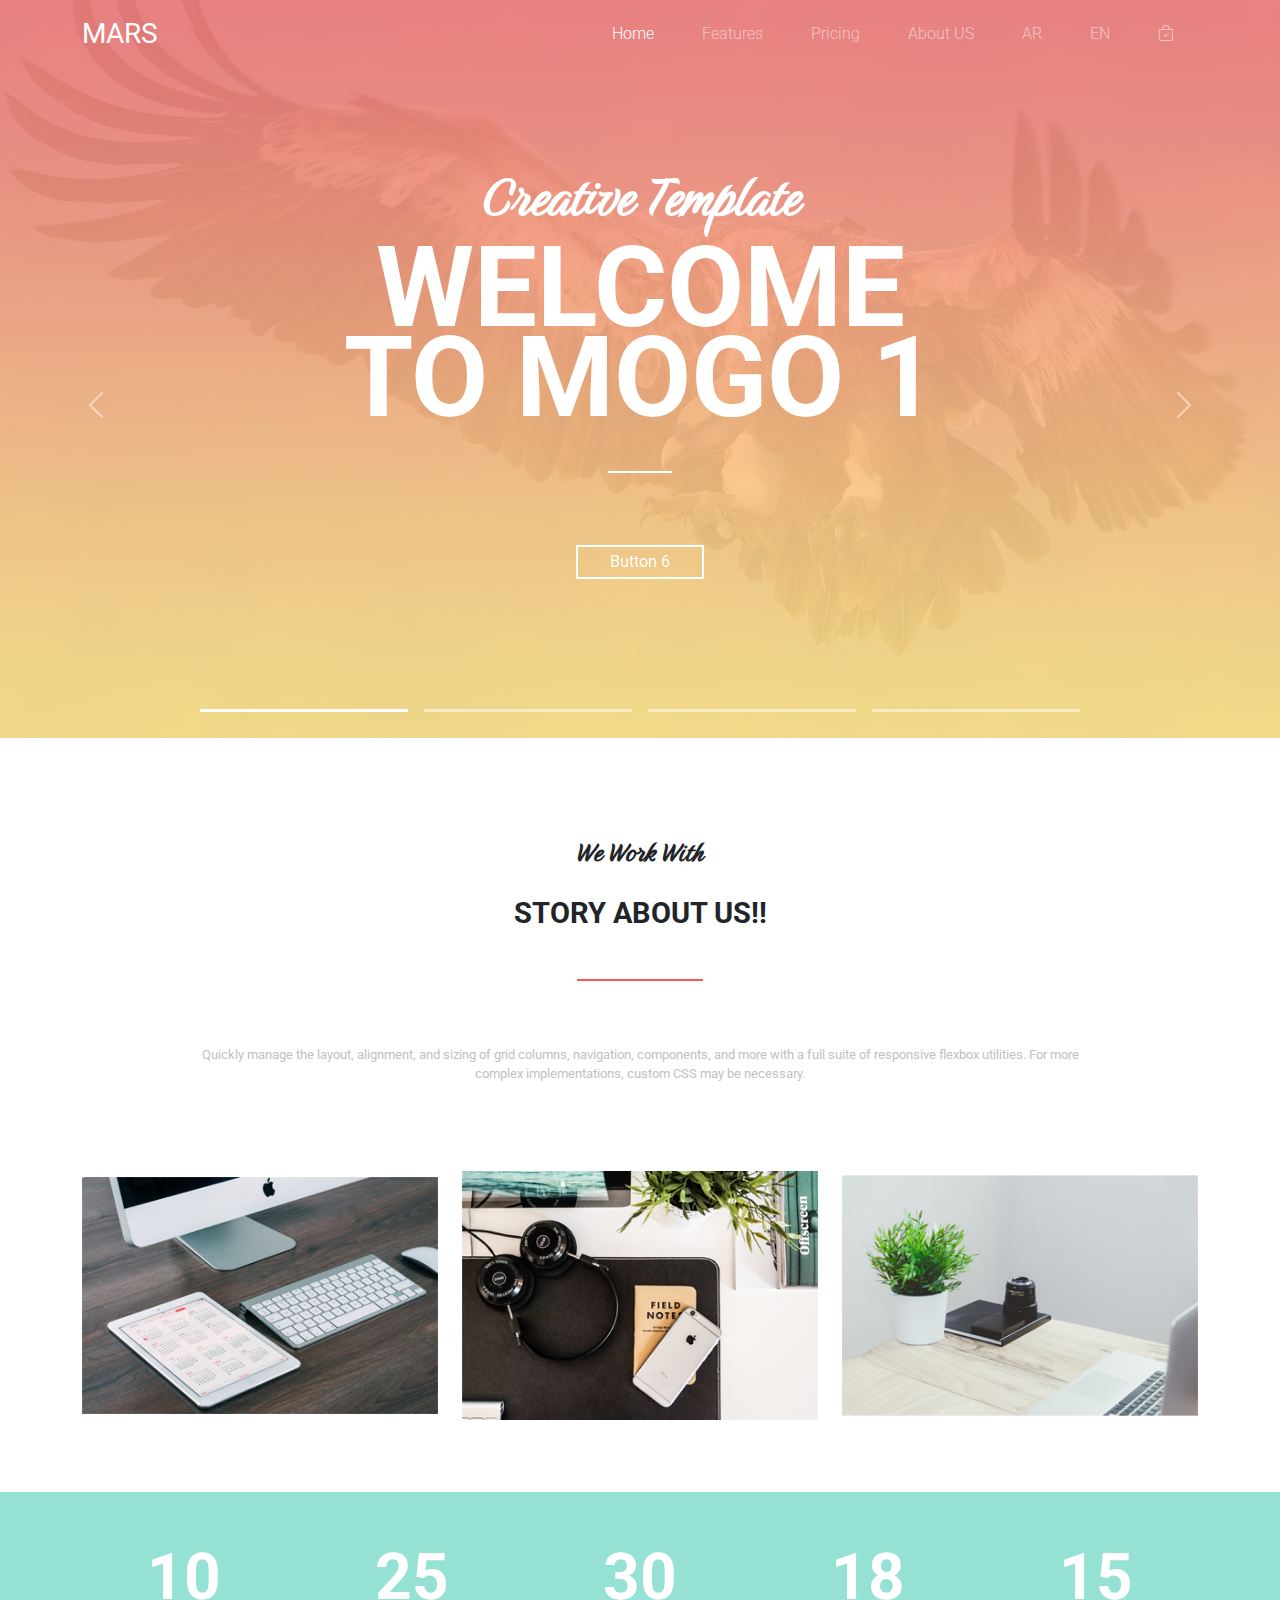
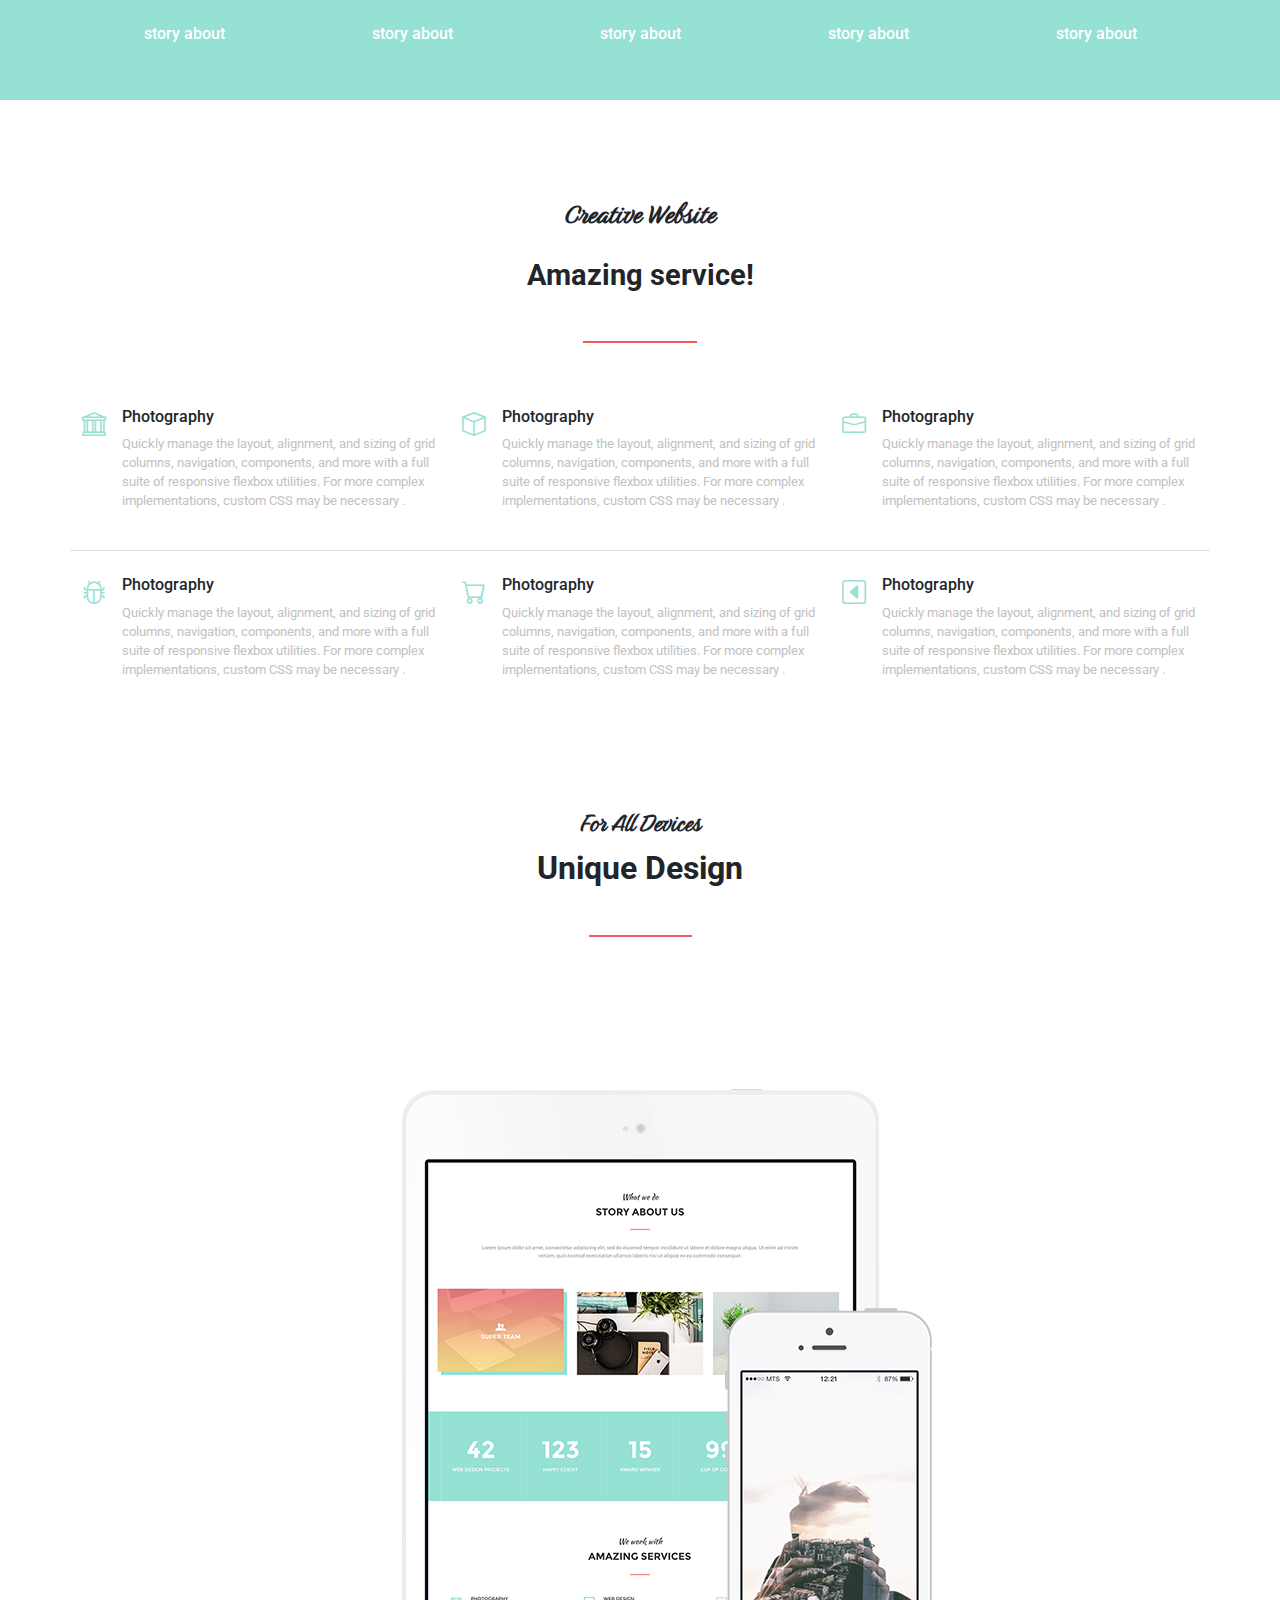
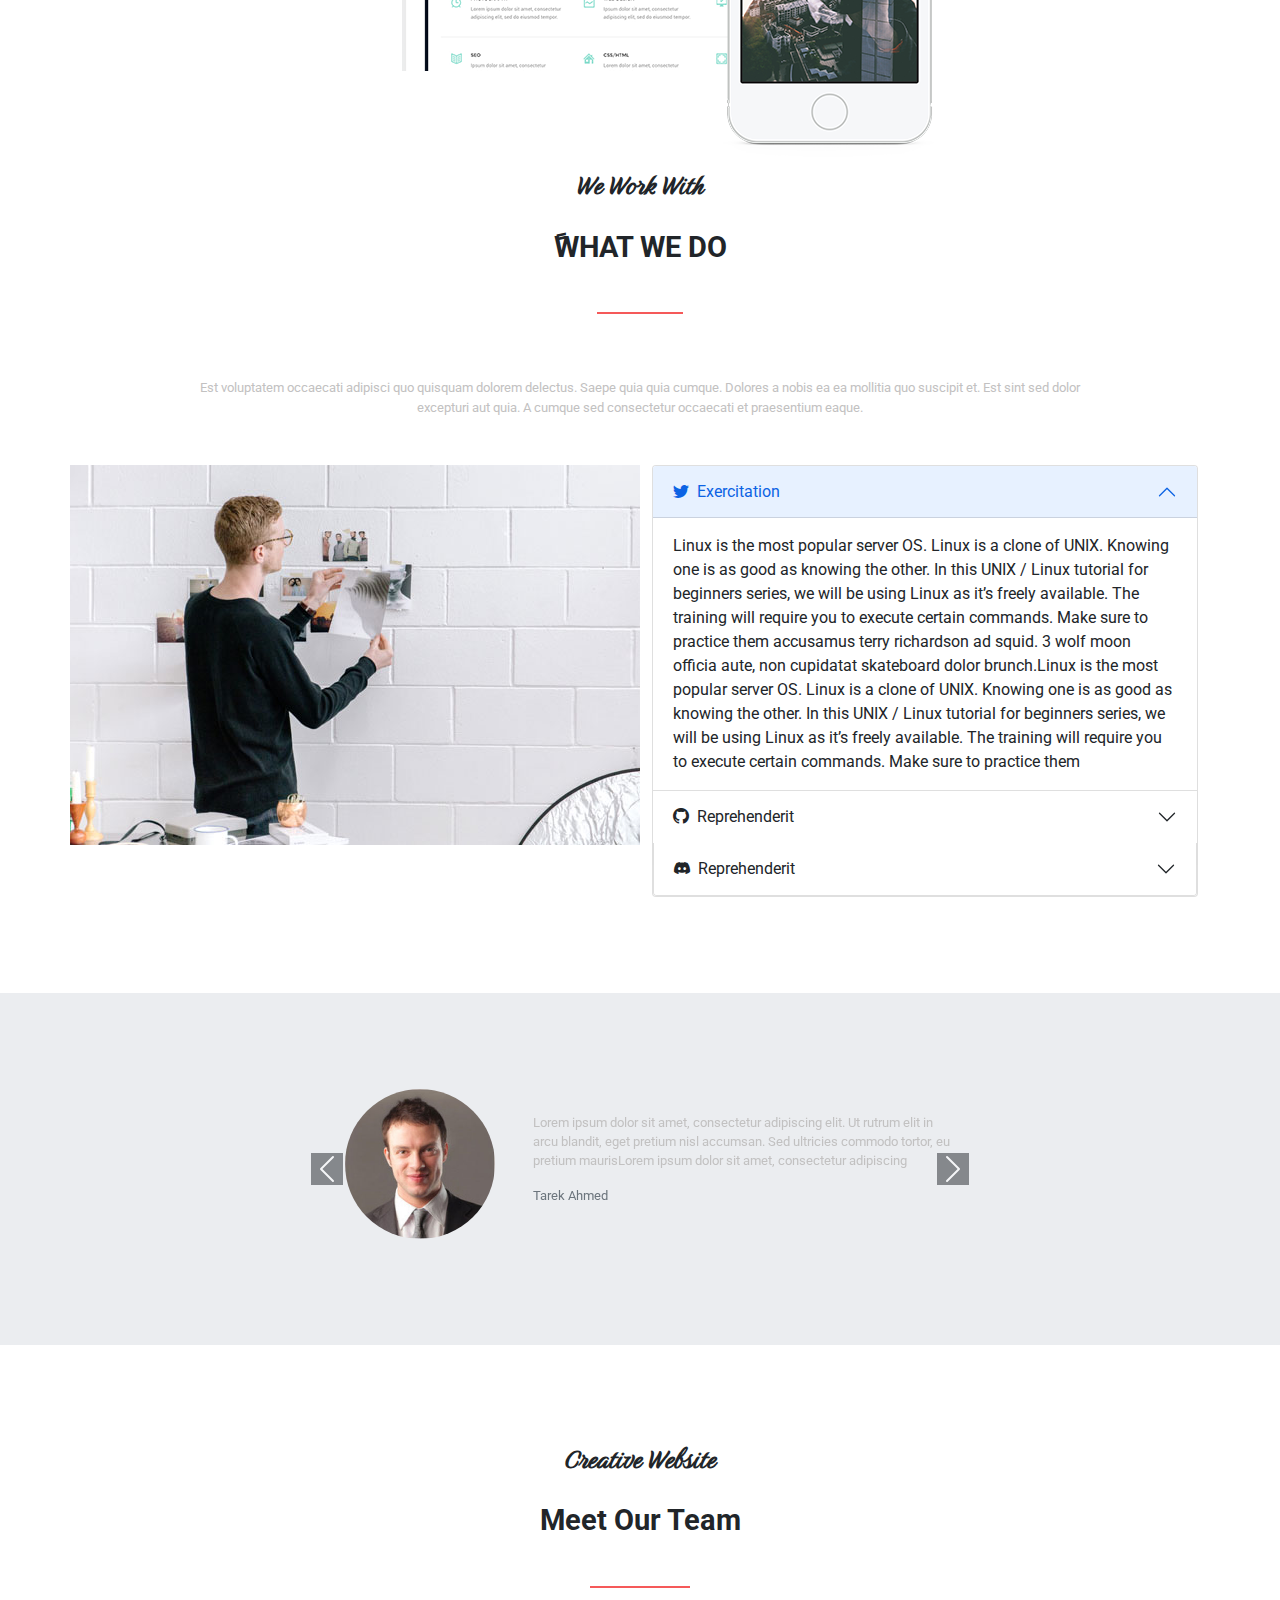
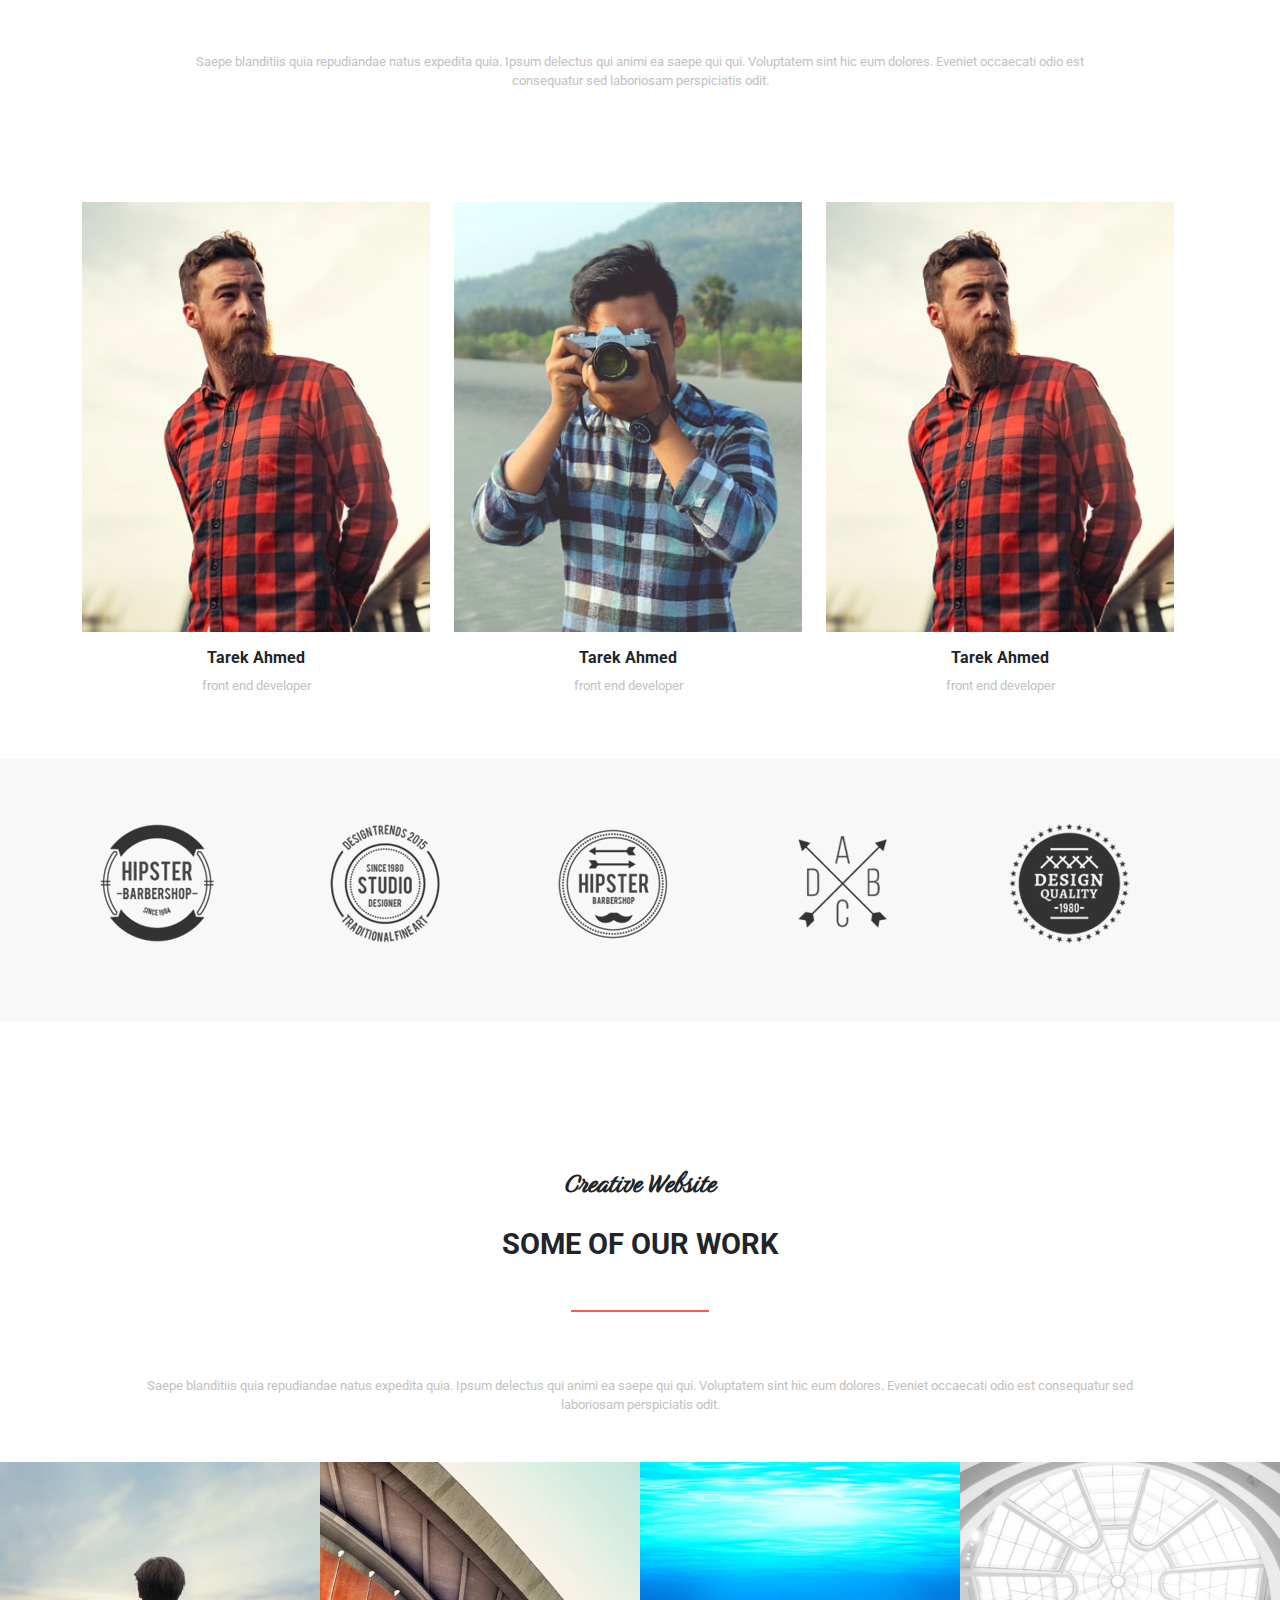
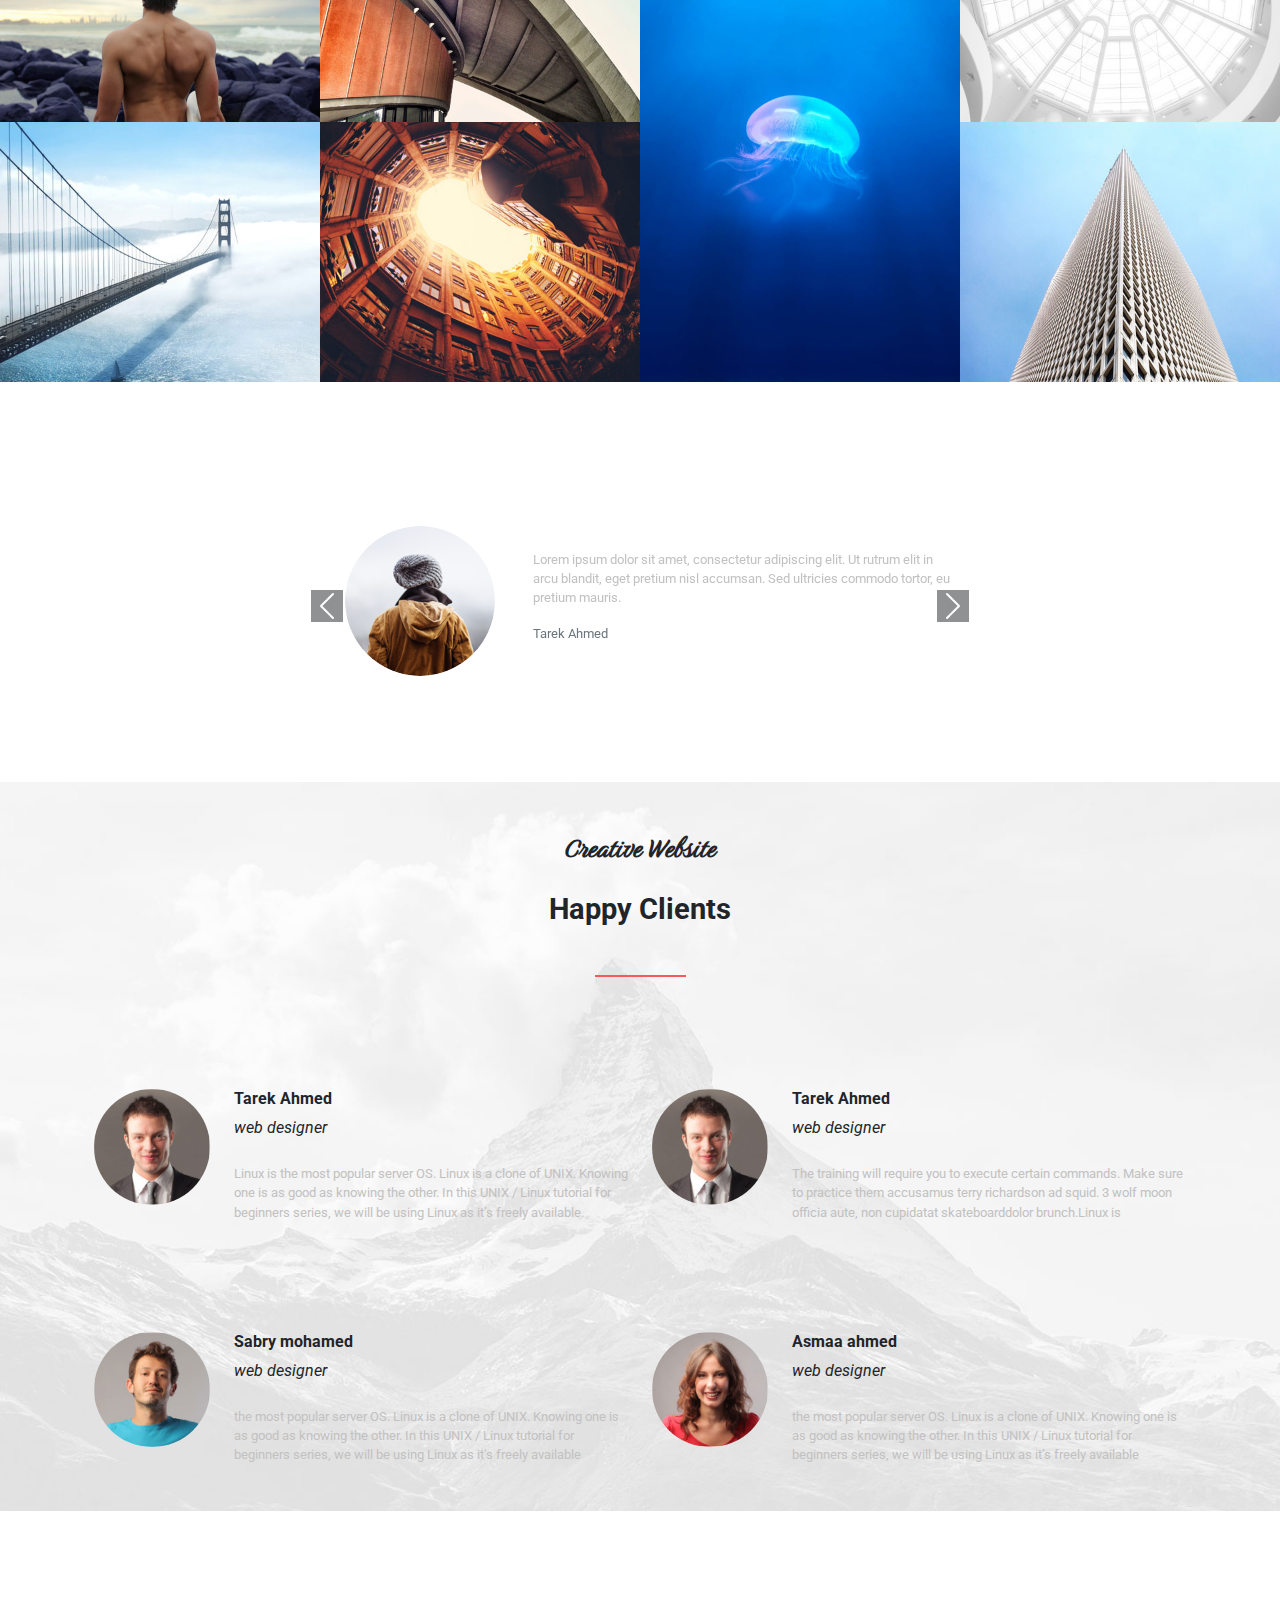
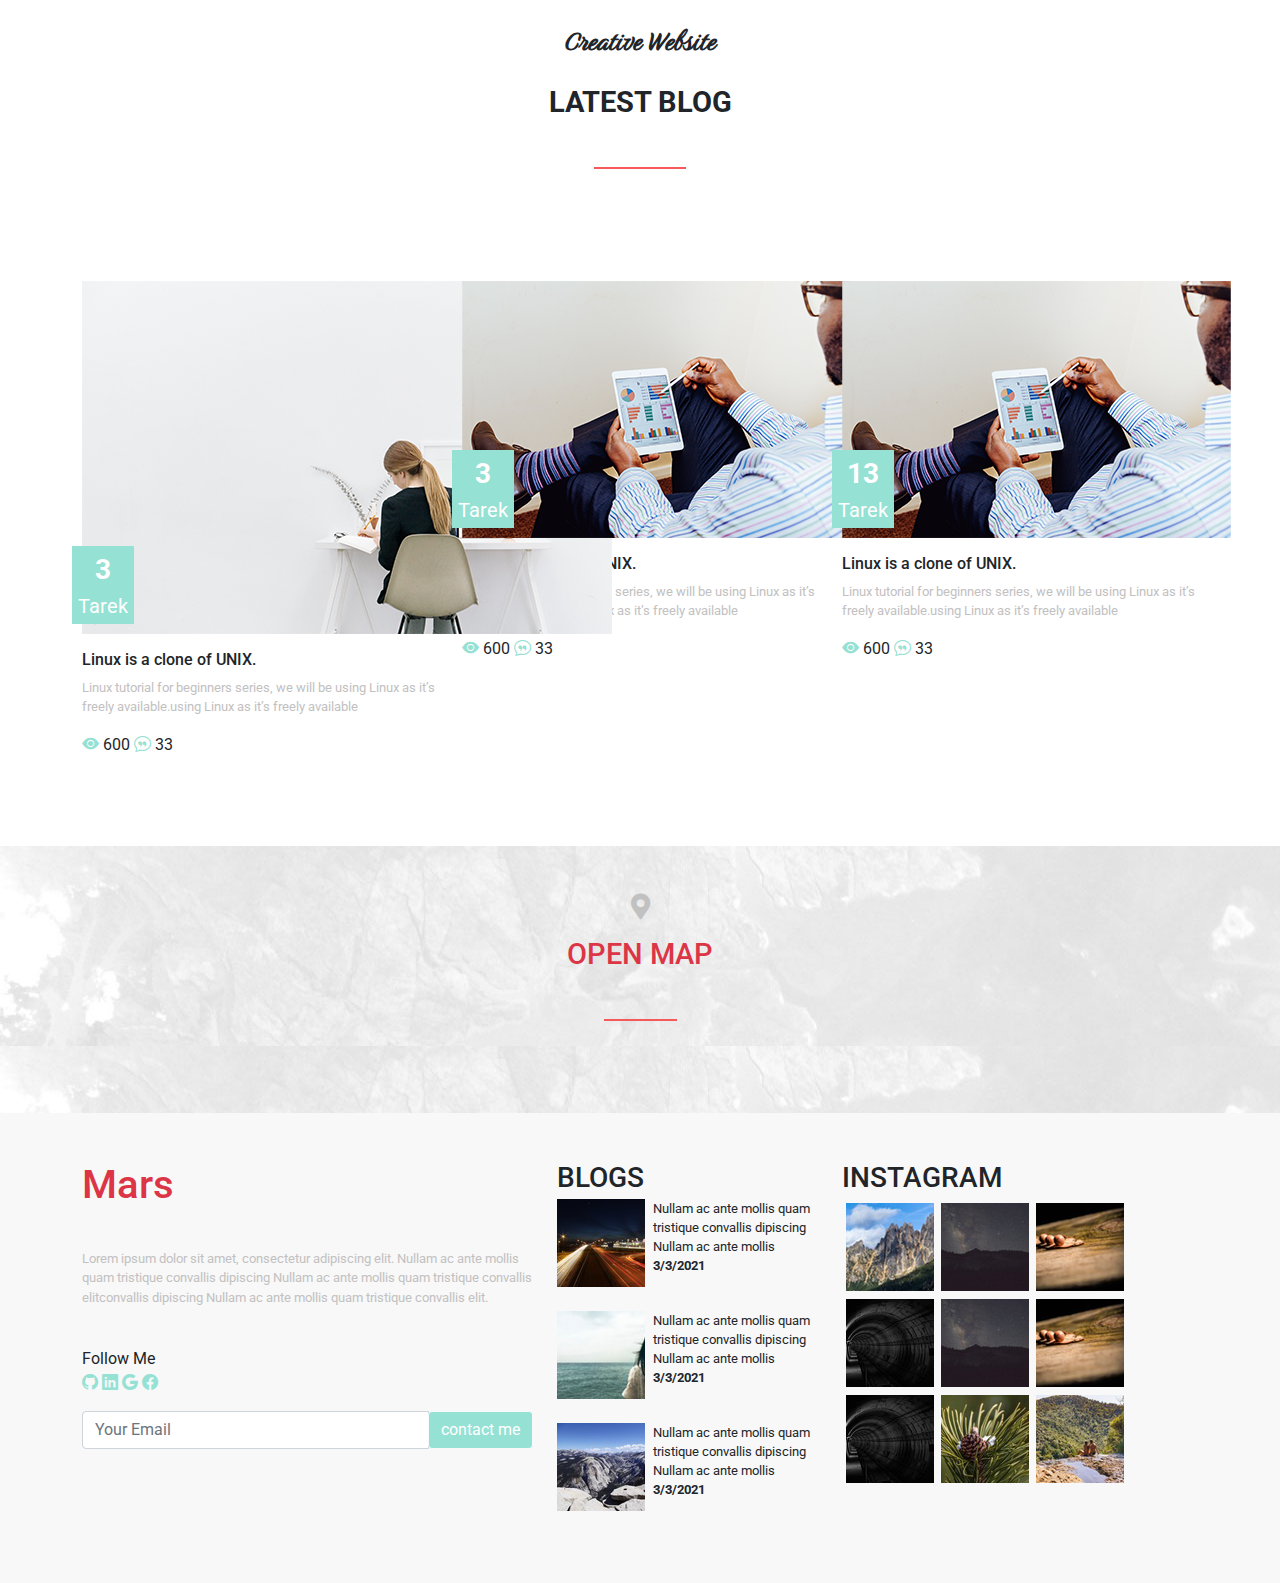
<file: finalproject.html>
<!DOCTYPE html>
<html lang="en">

<head>
    <meta charset="UTF-8">
    <meta http-equiv="X-UA-Compatible" content="IE=edge">
    <meta name="viewport" content="width=device-width, initial-scale=1.0">
    <link rel="preconnect" href="https://fonts.googleapis.com">
    <link rel="preconnect" href="https://fonts.gstatic.com" crossorigin>
    <link href="https://fonts.googleapis.com/css2?family=Birthstone&family=Roboto:ital,wght@0,100;0,300;0,500;0,700;0,900;1,300;1,400;1,700;&display=swap" rel="stylesheet">
    <link rel="preconnect" href="https://fonts.googleapis.com">
    <link rel="preconnect" href="https://fonts.gstatic.com" crossorigin>
    <link href="https://fonts.googleapis.com/css2?family=Birthstone&display=swap" rel="stylesheet">
    <link rel="stylesheet" href="https://pro.fontawesome.com/releases/v5.10.0/css/all.css">
    <link rel="stylesheet" href="./css/bootstrap.min.css">
    <link rel="stylesheet" href="./css/finalproject.css">
    <link rel="stylesheet" href="https://cdn.jsdelivr.net/npm/bootstrap-icons@1.5.0/font/bootstrap-icons.css">
    <title>final project</title>
    <script src="https://ajax.googleapis.com/ajax/libs/jquery/3.5.1/jquery.min.js"></script>

</head>

<body>
    <section class="mynavbar ">

        <nav class="navbar navbar-expand-lg navbar-dark bg-transparent fw-light fs-6">
            <div class="container">
                <a class="navbar-brand fw-bolder fs-3  ">MARS</a>
                <button class="navbar-toggler" type="button" data-bs-toggle="collapse" data-bs-target="#navbarNav" aria-controls="navbarNav" aria-expanded="false" aria-label="Toggle navigation">
                <span class="navbar-toggler-icon"></span>
              </button>
                <div class="collapse navbar-collapse ms-auto" id="navbarNav">
                    <ul class="nav-items navbar-nav ms-auto">
                        <li class=" nav-item mx-3">
                            <a class="nav-link active " aria-current="page" href="#">Home</a>
                        </li>
                        <li class="nav-item mx-3">
                            <a class="nav-link " href="#">Features</a>
                        </li>
                        <li class="nav-item mx-3">
                            <a class="nav-link " href="#">Pricing</a>
                        </li>
                        <li class="nav-item mx-3 ">
                            <a class="nav-link " href="#">About US</a>
                        </li>
                        <li class="nav-item mx-3">
                            <a class="nav-link " onclick=setAr() href="#">AR</a>
                        </li>
                        <li class="nav-item mx-3">
                            <a class="nav-link " href="#" onclick=setEr()>EN</a>
                        </li>
                        <li class="nav-item mx-3">
                            <i class=" nav-link  bi bi-bag-check"></i>
                        </li>
                    </ul>
                </div>
            </div>
        </nav>
        <div id="carouselExampleCaptions " class="carousel slide" data-bs-ride="carousel">
            <div class="carousel-indicators justify-content-evenly">
                <button type="button" data-bs-target="#carouselExampleCaptions" data-bs-slide-to="0" class="active mx-2 w-25 " aria-current="true" aria-label="Slide 1"></button>
                <!--  -->
                <button type="button" data-bs-target="#carouselExampleCaptions" data-bs-slide-to="1" aria-label="Slide 2" class=" w-25  mx-2"></button>
                <!--  -->
                <button type="button" data-bs-target="#carouselExampleCaptions" data-bs-slide-to="2" aria-label="Slide 3" class=" mx-2 w-25 text-left ">
                </button>
                <!--  -->
                <button type="button" data-bs-target="#carouselExampleCaptions" data-bs-slide-to="3" aria-label="Slide 4" class="w-25  mx-2"></button>
            </div>
            <div class="carousel-inner my-sm-1 ">
                <div class="carousel-item active">
                    <img src="./assets/overlay.png" class="opacit d-block w-100" alt="...">
                    <div class="carousel-caption  car_inner_items">
                        <h4>Creative Template</h4>
                        <h1 class="x d-none d-lg-block ">WELCOME TO MOGO 1</h1>
                        <button class="button-6  m-lg-4  " role="button">Button 6</button>

                    </div>
                </div>
                <div class="carousel-item">
                    <img src="./assets/overlay.png" class="opacit d-block w-100" alt="...">
                    <div class="carousel-caption car_inner_items">
                        <h4>Creative Website</h4>
                        <h1 class="x d-none d-lg-block">WELCOME TO MOGO 2</h1>
                        <button class="button-6 m-lg-4 " role="button">Button 6</button>
                    </div>
                </div>
                <div class="carousel-item">
                    <img src="./assets/overlay.png" class="opacit d-block w-100" alt="...">
                    <div class="carousel-caption  car_inner_items">
                        <h4>Creative Website</h4>
                        <h1 class="x d-none d-lg-block ">WELCOME TO MOGO 3</h1>
                        <button class="button-6  m-lg-4 " role="button">Button 6</button>
                    </div>
                </div>
                <div class="carousel-item">
                    <img src="./assets/overlay.png" class="opacit d-block w-100" alt="...">
                    <div class="carousel-caption car_inner_items">
                        <h4>Creative Website</h4>
                        <h1 class="x d-none d-lg-block">WELCOME TO MOGO 4</h1>
                        <button class="button-6  m-lg-4 " role="button">Button 6</button>
                    </div>
                </div>
            </div>
            <button class="carousel-control-prev" type="button" data-bs-target="#carouselExampleCaptions" data-bs-slide="prev">
              <span class="carousel-control-prev-icon" aria-hidden="true"></span>
              <span class="visually-hidden">Previous</span>
            </button>
            <button class="carousel-control-next" type="button" data-bs-target="#carouselExampleCaptions" data-bs-slide="next">
              <span class="carousel-control-next-icon" aria-hidden="true"></span>
              <span class="visually-hidden">Next</span>
            </button>
        </div>
    </section>
    <!-- about_us -->
    <section class="about_us headind-mar-top">
        <div class="container">
            <div class="row">
                <div class="about_us_holder text-center ">
                    <h4>We Work With</h4>
                    <h2 class="xred my-3 fw-bold">STORY ABOUT US!!</h2>
                    <p class="mx-5  px-lg-5"> Quickly manage the layout, alignment, and sizing of grid columns, navigation, components, and more with a full suite of responsive flexbox utilities. For more complex implementations, custom CSS may be necessary.</p>
                </div>
            </div>
            <div class="row imge_items ">
                <div class="col-lg-4  my-2">
                    <div class="imge-item">
                        <img class='img-fluid' src="./assets/about1.png" alt="">
                        <div class='overlay'>
                            <div class='overlay-content'>
                                <i class="bi bi-person"></i>
                                <div>Super Team</div>
                            </div>
                        </div>
                    </div>
                </div>
                <div class="col-lg-4 my-2">
                    <div class="imge-item">
                        <img class='img-fluid' src="./assets/about2.png" alt="">
                        <div class='overlay'>
                            <div class='overlay-content'>
                                <i class="bi bi-person"></i>
                                <div>Super Team</div>
                            </div>
                        </div>
                    </div>
                </div>
                <div class="col-lg-4 my-2">
                    <div class="imge-item">
                        <img class='img-fluid' src="./assets/about3.png" alt="">
                        <div class='overlay'>
                            <div class='overlay-content'>
                                <i class="bi bi-person"></i>
                                <div>Super Team</div>
                            </div>
                        </div>
                    </div>
                </div>
            </div>
        </div>
    </section>
    <!-- counter -->
    <section class="counter headind-mar-top">
        <div class="container">
            <div class=" counter_items  row text-center">
                <div class="col-lg">
                    <h1>10</h1>
                    <h6>story about</h6>
                </div>
                <div class="col-lg">
                    <h1>25</h1>
                    <h6>story about</h6>

                </div>
                <div class="col-lg">
                    <h1>30</h1>
                    <h6>story about</h6>

                </div>
                <div class="col-lg">
                    <h1>18</h1>
                    <h6>story about</h6>

                </div>
                <div class="col">
                    <h1>15</h1>
                    <h6>story about</h6>

                </div>

            </div>
        </div>
    </section>
    <section class="services headind-mar-top section_border">
        <div class="container">
            <div class="about_us_holder text-center ">
                <h4>Creative Website</h4>
                <h2 class="xred my-3 fw-bold">Amazing service!</h2>
            </div>

            <div class="servise_items">
                <div class="row r1 pb-4">
                    <div class="col-lg-4 item ">
                        <div class="servise-icon">
                            <i class="bi bi-bank"></i>
                        </div>
                        <div>
                            <h3 class="servise_header
                            ">Photography</h3>
                            <p>Quickly manage the layout, alignment, and sizing of grid columns, navigation, components, and more with a full suite of responsive flexbox utilities. For more complex implementations, custom CSS may be necessary .</p>
                        </div>
                    </div>
                    <div class="col-lg-4 item ">
                        <div class="servise-icon">
                            <i class="bi bi-box"></i>
                        </div>
                        <div>
                            <h3 class="servise_header
                            ">Photography</h3>
                            <p>Quickly manage the layout, alignment, and sizing of grid columns, navigation, components, and more with a full suite of responsive flexbox utilities. For more complex implementations, custom CSS may be necessary .</p>
                        </div>
                    </div>
                    <div class="col-lg-4 item ">
                        <div class="servise-icon">
                            <i class="bi bi-briefcase"></i>
                        </div>
                        <div>
                            <h3 class="servise_header
                            ">Photography</h3>
                            <p>Quickly manage the layout, alignment, and sizing of grid columns, navigation, components, and more with a full suite of responsive flexbox utilities. For more complex implementations, custom CSS may be necessary .</p>
                        </div>
                    </div>
                </div>
                <!-- row 2 -->
                <div class="row r2 pt-4 border-top">
                    <div class="col-lg-4 item ">
                        <div class="servise-icon">
                            <i class="bi bi-bug"></i>
                        </div>
                        <div>
                            <h3 class="servise_header
                            ">Photography</h3>
                            <p>Quickly manage the layout, alignment, and sizing of grid columns, navigation, components, and more with a full suite of responsive flexbox utilities. For more complex implementations, custom CSS may be necessary .</p>
                        </div>
                    </div>
                    <div class="col-lg-4 item ">
                        <div class="servise-icon">
                            <i class="bi bi-cart"></i>
                        </div>
                        <div>
                            <h3 class="servise_header
                            ">Photography</h3>
                            <p>Quickly manage the layout, alignment, and sizing of grid columns, navigation, components, and more with a full suite of responsive flexbox utilities. For more complex implementations, custom CSS may be necessary .</p>
                        </div>
                    </div>
                    <div class="col-lg-4 item ">
                        <div class="servise-icon">
                            <i class="bi bi-caret-left-square"></i>
                        </div>
                        <div>
                            <h3 class="servise_header
                            ">Photography</h3>
                            <p>Quickly manage the layout, alignment, and sizing of grid columns, navigation, components, and more with a full suite of responsive flexbox utilities. For more complex implementations, custom CSS may be necessary .</p>
                        </div>
                    </div>
                </div>
            </div>
    </section>
    <!-- imag -->
    <section class=" about_us unique__design my-5 d-flex flex-column align-items-center position-relative">
        <div class=" py-5 d-flex align-items-center flex-column ">
            <h4 class="unique_h4 text-center text-capitalize fs-3 mt-3 ">for all devices</h4>
            <h2 class=" xred unique_h2  position-relative text-center te text-capitalize  fs-2 fw-bolder about_us_h2 position-relative pb-3">Unique Design
            </h2>

        </div>
        <figure class="unique__img  d-flex justify-content-center m-0 d-none d-lg-block"><img src="./assets/img-1.png" alt="">
        </figure>
        <figure class="position-absolute unique_secondary_img d-none d-lg-block"><img src="./assets/img-2.png " alt="">
        </figure>
    </section>

    <!-- end of imag -->
    </section>
    <section class="d-lg-none my-5 ">
        <figure class="mx-auto">
            <img class="mx-auto w-100" src="./assets/display bg 768x1024.png" alt="">
        </figure>
    </section>

    <!-- ocordion -->
    <!-- services -->
    <section class="about_us container pb-5 my-5 py-5 d-none d-lg-block">
        <div class="services d-flex align-items-center flex-column about_us_header ">
            <div class="about_us_holder text-center ">
                <h4>We Work With</h4>
                <h2 class="xred my-3 fw-bold">ًWHAT WE DO</h2>
                <p class="mx-5 mb-5  px-lg-5"> Est voluptatem occaecati adipisci quo quisquam dolorem delectus. Saepe quia quia cumque. Dolores a nobis ea ea mollitia quo suscipit et. Est sint sed dolor excepturi aut quia. A cumque sed consectetur occaecati et praesentium eaque.</p>
            </div>
        </div>
        <div class=" row">

            <figure class="  d-none d-xl-block col-6 p-0"><img class="w-100" src="./assets/ocors.jpg" alt=""></figure>
            <div class="  d-none d-xl-block col-6">
                <div class="accordion" id="accordionExample">
                    <div class="accordion-item">
                        <h3 class="accordion-header accordion__header " id="headingOne">
                            <button class="accordion-button " type="button" data-bs-toggle="collapse" data-bs-target="#collapseOne" aria-expanded="true" aria-controls="collapseOne">
                                <i class="bi bi-twitter me-2 occ__icon"></i>
                            Exercitation
                        </button>
                        </h3>
                        <div id="collapseOne" class="accordion-collapse collapse show" aria-labelledby="headingOne" data-bs-parent="#accordionExample">

                            <div class="accordion-body overflow-scroll accordion__item">

                                Linux is the most popular server OS. Linux is a clone of UNIX. Knowing one is as good as knowing the other. In this UNIX / Linux tutorial for beginners series, we will be using Linux as it’s freely available. The training will require you to execute certain
                                commands. Make sure to practice them accusamus terry richardson ad squid. 3 wolf moon officia aute, non cupidatat skateboard dolor brunch.Linux is the most popular server OS. Linux is a clone of UNIX. Knowing one is as
                                good as knowing the other. In this UNIX / Linux tutorial for beginners series, we will be using Linux as it’s freely available. The training will require you to execute certain commands. Make sure to practice them
                            </div>
                        </div>
                    </div>
                    <div class="accordion-item">
                        <h3 class="accordion-header accordion__header" id="headingTwo">
                            <button class="accordion-button collapsed " type="button" data-bs-toggle="collapse" data-bs-target="#collapseTwo" aria-expanded="false" aria-controls="collapseTwo">
                                <i class="bi bi-github me-2 occ__icon "></i>
                                Reprehenderit
                        </button>
                        </h3>
                        <div id="collapseTwo" class="accordion-collapse collapse" aria-labelledby="headingTwo" data-bs-parent="#accordionExample">
                            <div class="accordion-body overflow-scroll accordion__item">

                                Linux is the most popular server OS. Linux is a clone of UNIX. Knowing one is as good as knowing the other. In this UNIX / Linux tutorial for beginners series, we will be using Linux as it’s freely available. The training will require you to execute certain
                                commands. Make sure to practice them accusamus terry richardson ad squid. 3 wolf moon officia aute, non cupidatat skateboard dolor brunch.Linux is the most popular server OS. Linux is a clone of UNIX. Knowing one is as
                                good as knowing the other. In this UNIX / Linux tutorial for beginners series, we will be using Linux as it’s freely available. The training will require you to execute certain commands. Make sure to practice them
                            </div>
                        </div>
                        <div class="accordion-item">
                            <h3 class="accordion-header accordion__header" id="headingThree">
                                <button class="accordion-button collapsed occ__button" type="button" data-bs-toggle="collapse" data-bs-target="#collapseThree" aria-expanded="false" aria-controls="collapseThree">
                                <i class="bi bi-discord me-2 occ__icon"></i>
                                Reprehenderit

                        </button>
                            </h3>
                            <div id="collapseThree" class="accordion-collapse collapse" aria-labelledby="headingThree" data-bs-parent="#accordionExample">
                                <div class="accordion-body overflow-scroll accordion__item">

                                    Linux is the most popular server OS. Linux is a clone of UNIX. Knowing one is as good as knowing the other. In this UNIX / Linux tutorial for beginners series, we will be using Linux as it’s freely available. The training will require you to execute certain
                                    commands. Make sure to practice them accusamus terry richardson ad squid. 3 wolf moon officia aute, non cupidatat skateboard dolor brunch.Linux is the most popular server OS. Linux is a clone of UNIX. Knowing one is
                                    as good as knowing the other. In this UNIX / Linux tutorial for beginners series, we will be using Linux as it’s freely available. The training will require you to execute certain commands. Make sure to practice them
                                </div>
                            </div>
                        </div>
                    </div>
                </div>
            </div>
    </section>

    <!-- slider quote  -->
    <!-- slider -->
    <section class=" d-none d-lg-block slider1 text-muted">
        <div id="carouselExampleControls" class="carousel slide container" data-bs-ride="carousel">
            <div class="carousel-inner ">
                <div class="carousel-item active row ">

                    <div class="item">
                        <blockquote>
                            <div class="row justify-content-end">
                                <div class="col-sm-3 text-center">
                                    <img class="img-circle" src="./assets/client (1).jpg" style="width: 150px;height:150px;">
                                </div>
                                <div class="col-sm-12 col-xl-8 p-4">
                                    <p>Lorem ipsum dolor sit amet, consectetur adipiscing elit. Ut rutrum elit in arcu blandit, eget pretium nisl accumsan. Sed ultricies commodo tortor, eu pretium maurisLorem ipsum dolor sit amet, consectetur adipiscing

                                    </p>
                                    <p class="Quote__author position-relative text-muted">Tarek Ahmed</p>
                                </div>
                            </div>
                        </blockquote>
                    </div>
                </div>
                <div class="carousel-item row ">

                    <div class="item">
                        <blockquote>
                            <div class="row justify-content-end">
                                <div class="col-sm-3 text-center">
                                    <img class="img-circle" src="./assets/client (2).jpg" style="width: 150px;height:150px;">
                                </div>
                                <div class="col-sm-12 col-xl-8 p-4">
                                    <p>Lorem ipsum dolor sit amet, consectetur adipiscing elit. Ut rutrum elit in arcu blandit, eget pretium nisl accumsan. Sed ultricies commodo tortor, eu pretium mauris.
                                    </p>
                                    <p class="Quote__author position-relative text-muted">sabry</p>
                                </div>
                            </div>
                        </blockquote>
                    </div>
                </div>
                <div class="carousel-item row">
                    <div class="item">
                        <blockquote>
                            <div class="row justify-content-end">
                                <div class="col-sm-3 text-center">
                                    <img class="img-circle" src="./assets/client (3).jpg" style="width: 150px;height:150px;">
                                </div>
                                <div class="col-sm-12 col-xl-8 p-4">
                                    <p>Lorem ipsum dolor sit amet, consectetur adipiscing elit. Ut rutrum elit in arcu blandit, eget pretium nisl accumsan. Sed ultricies commodo tortor, eu pretium mauris.
                                    </p>
                                    <p class="Quote__author position-relative text-muted">hosny</p>
                                </div>
                            </div>
                        </blockquote>
                    </div>
                </div>
            </div>

            <button class="carousel-control-prev " type="button" data-bs-target="#carouselExampleControls" data-bs-slide="prev">
                    <span class="carousel-control-prev-icon bg-dark" aria-hidden="true"></span>
                    <span class="visually-hidden mx-5 ">Previous</span>
                </button>

            <button class="carousel-control-next" type="button" data-bs-target="#carouselExampleControls" data-bs-slide="next">
            <span class="carousel-control-next-icon bg-dark" aria-hidden="true"></span>
            <span class="visually-hidden">Next</span>
        </button>
        </div>
    </section>



    <!-- overlay -->
    <section class="about_us headind-mar-top section_border d-none d-lg-block">
        <div class="container">
            <div class="about_us_holder text-center ">
                <h4>Creative Website</h4>
                <h2 class="xred my-3 fw-bold">Meet Our Team</h2>
                <p class="mx-5 mb-5  px-lg-5">Saepe blanditiis quia repudiandae natus expedita quia. Ipsum delectus qui animi ea saepe qui qui. Voluptatem sint hic eum dolores. Eveniet occaecati odio est consequatur sed laboriosam perspiciatis odit.</p>
            </div>
            <div class="row">
                <div class="row imge_items text-center ">
                    <div class="col-4">
                        <div class="imge-item2">
                            <img class='inner_imge img-fluid' src="./assets/p2.jpg" alt="">
                            <div class='overlay2'>
                                <div class='overlay-content2'>
                                    <span>
                                        <i class="bi bi-google"></i>
                                        <i class="bi bi-telegram"></i>
                                        <i class="bi bi-facebook"></i>
                                        <i class="bi bi-linkedin"></i>
                                    </span>
                                </div>
                            </div>
                        </div>
                        <div class="about_us_item_contant">
                            <h3>Tarek Ahmed</h3>
                            <p>front end developer</p>
                        </div>
                    </div>

                    <div class="col-4">
                        <div class="imge-item2">
                            <img class='inner_imge img-fluid' src="./assets/p1 (1).jpg" alt="">
                            <div class='overlay2'>
                                <div class='overlay-content2'>
                                    <span>
                                        <i class="bi bi-google"></i>
                                        <i class="bi bi-telegram"></i>
                                        <i class="bi bi-facebook"></i>
                                        <i class="bi bi-linkedin"></i>
                                    </span>
                                </div>
                            </div>
                        </div>
                        <div class="about_us_item_contant">
                            <h3>Tarek Ahmed</h3>
                            <p>front end developer</p>
                        </div>
                    </div>

                    <div class="col-4">
                        <div class="imge-item2">
                            <img class='inner_imge img-fluid' src="./assets/p2.jpg" alt="">
                            <div class='overlay2'>
                                <div class='overlay-content2'>
                                    <span>
                                        <i class="bi bi-google"></i>
                                        <i class="bi bi-telegram"></i>
                                        <i class="bi bi-facebook"></i>
                                        <i class="bi bi-linkedin"></i>
                                    </span>
                                </div>
                            </div>
                        </div>
                        <div class="about_us_item_contant">
                            <h3>Tarek Ahmed</h3>
                            <p>front end developer</p>
                        </div>
                    </div>
                </div>
            </div>
        </div>

    </section>

    <!-- logos sec -->
    <div class="logos  d-none d-lg-block py-5 my-5">
        <div class="container">
            <div class="row">
                <figure class="col">
                    <img src="./assets/brand (1).png" alt="">
                </figure>
                <figure class="col">
                    <img src="./assets/brand (2).png" alt="">
                </figure>
                <figure class="col">
                    <img src="./assets/brand (3).png" alt="">
                </figure>
                <figure class="col">
                    <img src="./assets/brand (4).png" alt="">
                </figure>
                <figure class="col">
                    <img src="./assets/brand (5).png" alt="">
                </figure>
            </div>
        </div>
    </div>
    <!-- ******************************************************** -->
    <!-- images  -->
    <section class="our__work py-5">
        <div>
            <div class="our__work_holder text-center px-5 my-5 ">
                <h4>Creative Website</h4>
                <h2 class="xred my-3 fw-bold">SOME OF OUR WORK
                </h2>
                <p class="mx-5 mb-5  px-lg-5">Saepe blanditiis quia repudiandae natus expedita quia. Ipsum delectus qui animi ea saepe qui qui. Voluptatem sint hic eum dolores. Eveniet occaecati odio est consequatur sed laboriosam perspiciatis odit.</p>
            </div>
            <div class="row g-0">
                <div class="row mx-auto col-lg-6 g-0">
                    <img src="./assets/img-1.jpg" alt="" class="col-md-6" />
                    <img src="./assets/img-2.jpg" alt="" class="col-md-6" />
                    <img src="./assets/img-5.jpg" alt="" class="col-md-6" />
                    <img src="./assets/img-6.jpg" alt="" class="col-md-6" />
                </div>
                <div class="row mx-auto col-lg-6 g-0">
                    <div class="col-md-6  ">
                        <img src="./assets/img-3.jpg" alt="" class="imgx col-sm-12" />
                    </div>
                    <div class="col-md-6">
                        <img src="./assets/img-4.jpg" alt="" class="imgy col-sm-12" />
                        <img src="./assets/img-7.jpg" alt="" class="imgy col-sm-12" />
                    </div>
                </div>
            </div>
        </div>
    </section>
    <!--  -->
    <!-- second-slider -->
    <section class=" d-none d-lg-block slider text-muted">
        <div class="carousel slide container" data-bs-ride="carousel">
            <div class="carousel-inner ">
                <div class="carousel-item active row ">
                    <div class="item">
                        <blockquote>
                            <div class="row justify-content-end">
                                <div class="col-sm-3 text-center">
                                    <img class="img-circle" src="assets/Layer 36.png" style="width: 150px;height:150px;">
                                </div>
                                <div class="col-sm-12 col-xl-8 p-4">
                                    <p>Lorem ipsum dolor sit amet, consectetur adipiscing elit. Ut rutrum elit in arcu blandit, eget pretium nisl accumsan. Sed ultricies commodo tortor, eu pretium mauris.
                                    </p>
                                    <p class="Quote__author position-relative text-muted">Tarek Ahmed</p>
                                </div>
                            </div>
                        </blockquote>
                    </div>
                </div>
                <div class="carousel-item row">
                    <div class="item">
                        <blockquote>
                            <div class="row justify-content-end">
                                <div class="col-sm-3 text-center">
                                    <img class="img-circle" src="assets/Layer 36.png" style="width: 150px;height:150px;">
                                </div>
                                <div class="col-sm-12 col-xl-8 p-4">
                                    <p>Lorem ipsum dolor sit amet, consectetur adipiscing elit. Ut rutrum elit in arcu blandit, eget pretium nisl accumsan. Sed ultricies commodo tortor, eu pretium mauris.
                                    </p>
                                    <p class="Quote__author position-relative text-muted">Tarek Ahmed</p>
                                </div>
                            </div>
                        </blockquote>
                    </div>
                </div>
                <div class="carousel-item row">
                    <div class="item">
                        <blockquote>
                            <div class="row justify-content-end">
                                <div class="col-sm-3 text-center">
                                    <img class="img-circle" src="assets/Layer 36.png" style="width: 150px;height:150px;">
                                </div>
                                <div class="col-sm-12 col-xl-8 p-4">
                                    <p>Lorem ipsum dolor sit amet, consectetur adipiscing elit. Ut rutrum elit in arcu blandit, eget pretium nisl accumsan. Sed ultricies commodo tortor, eu pretium mauris.
                                    </p>
                                    <p class="Quote__author position-relative text-muted">Tarek Ahmed</p>
                                </div>
                            </div>
                        </blockquote>
                    </div>
                </div>
            </div>
            <button class="carousel-control-prev" type="button" data-bs-target="#second__carouselExampleControls" data-bs-slide="prev">
            <span class="carousel-control-prev-icon bg-dark" aria-hidden="true"></span>
            <span class="visually-hidden ">Previous</span>
        </button>
            <button class="carousel-control-next" type="button" data-bs-target="#second__carouselExampleControls" data-bs-slide="next">
            <span class="carousel-control-next-icon bg-dark" aria-hidden="true"></span>
            <span class="visually-hidden">Next</span>
        </button>
        </div>
    </section>

    <!--happy_clients  -->
    <section class="happy_clients  section_border">
        <div class="container">
            <div class="happy_clients_holder text-center py-5 ">
                <h4>Creative Website</h4>
                <h2 class=" xred my-3 fw-bold x ">Happy Clients</h2>
            </div>
            <!-- items -->
            <div class="happy_clients_items row justify-content-center ">
                <div class="row  mb-5">
                    <div class="col-md-6 mb-3  ">
                        <div class="row  item ">
                            <div class=" col-md-3   happy_clients_img ">
                                <img class="img-circle" src="./assets/client (1).jpg" alt="">
                            </div>
                            <div class="col-md-9 col-sm-6  info">
                                <h3 class="fw-bold">Tarek Ahmed</h3>
                                <span class="redx">web designer</span>
                                <p>
                                    Linux is the most popular server OS. Linux is a clone of UNIX. Knowing one is as good as knowing the other. In this UNIX / Linux tutorial for beginners series, we will be using Linux as it’s freely available.
                                </p>
                            </div>
                        </div>
                    </div>
                    <div class="col-md-6 ">
                        <div class="row  item ">
                            <div class=" col-md-3   happy_clients_img ">
                                <img class="img-circle" src="./assets/client (1).jpg" alt="">
                            </div>
                            <div class="col-md-9 col-sm-6 info">
                                <h3 class="fw-bold">Tarek Ahmed</h3>
                                <span class="redx">web designer</span>
                                <p>
                                    The training will require you to execute certain commands. Make sure to practice them accusamus terry richardson ad squid. 3 wolf moon officia aute, non cupidatat skateboarddolor brunch.Linux is
                                </p>
                            </div>
                        </div>
                    </div>

                </div>
                <div class="row r2">
                    <div class="col-md-6 ">
                        <div class="row  item ">
                            <div class=" col-md-3   happy_clients_img ">
                                <img class="img-circle" src="./assets/client (3).jpg" alt="">
                            </div>
                            <div class="col-md-9 col-sm-6 info">
                                <h3 class="fw-bold">Sabry mohamed</h3>
                                <span class="  redx">web designer</span>
                                <p>
                                    the most popular server OS. Linux is a clone of UNIX. Knowing one is as good as knowing the other. In this UNIX / Linux tutorial for beginners series, we will be using Linux as it’s freely available
                                </p>
                            </div>
                        </div>
                    </div>
                    <div class="col-md-6 ">
                        <div class="row  item ">
                            <div class=" col-md-3   happy_clients_img ">
                                <img class="img-circle" src="./assets/client (4).jpg" alt="">
                            </div>
                            <div class="col-md-9 col-sm-6 info">
                                <h3 class="fw-bold">Asmaa ahmed</h3>
                                <span class="redx">web designer</span>
                                <p>
                                    the most popular server OS. Linux is a clone of UNIX. Knowing one is as good as knowing the other. In this UNIX / Linux tutorial for beginners series, we will be using Linux as it’s freely available
                                </p>
                            </div>
                        </div>
                    </div>

                </div>
            </div>
        </div>

    </section>
    <!-- Latest Blog -->
    <section class="latestBlog my-5 py-3">
        <div class="container">
            <div class="latestBlog_holder text-center px-5 my-5 ">
                <h4>Creative Website</h4>
                <h2 class="xred my-3 fw-bold">LATEST BLOG

                </h2>
            </div>
            <div class="Content">
                <div class="row">
                    <!-- latestBlog item -->
                    <div class="col-md-4 col-sm-12 mb-4">
                        <div>
                            <div class="latestBlog_img mb-3 position-relative">
                                <img src="./assets/latest-blog1.png" alt="">
                                <div class="latestBlog_span">
                                    <span class="num d-block fw-bolder fs-3 ">3</span>
                                    <span class="username d-block fw-normal fs-5">Tarek</span>
                                </div>
                            </div>
                            <h3 class="latestBlog_Title">Linux is a clone of UNIX.</h3>
                            <p>
                                Linux tutorial for beginners series, we will be using Linux as it’s freely available.using Linux as it’s freely available
                            </p>
                            <div class="latestBlog_icons">
                                <sapn> <i class="bi bi-eye-fill"></i> 600 </sapn>
                                <sapn><i class="bi bi-chat-quote"></i> 33</sapn>
                            </div>
                        </div>
                    </div>
                    <!-- latestBlog item end -->
                    <!-- latestBlog item -->
                    <div class="col-md-4 col-sm-12 mb-4">
                        <div>
                            <div class="latestBlog_img mb-3 position-relative">
                                <img src="./assets/latest-blog3.png" alt="">
                                <div class="latestBlog_span">
                                    <span class="num d-block fw-bolder fs-3 ">3</span>
                                    <span class="username d-block fw-normal fs-5">Tarek</span>
                                </div>
                            </div>
                            <h3 class="latestBlog_Title">Linux is a clone of UNIX.</h3>
                            <p>
                                Linux tutorial for beginners series, we will be using Linux as it’s freely available.using Linux as it’s freely available
                            </p>
                            <div class="latestBlog_icons">
                                <sapn> <i class="bi bi-eye-fill"></i> 600 </sapn>
                                <sapn><i class="bi bi-chat-quote"></i> 33</sapn>
                            </div>
                        </div>
                    </div>
                    <!-- latestBlog item end -->
                    <!-- latestBlog item -->
                    <div class="col-md-4 col-sm-12 mb-4">
                        <div>
                            <div class="latestBlog_img mb-3 position-relative">
                                <img src="./assets/latest-blog3.png" alt="">
                                <div class="latestBlog_span">
                                    <span class="num d-block fw-bolder fs-3 ">13</span>
                                    <span class="username d-block fw-normal fs-5">Tarek</span>
                                </div>
                            </div>
                            <h3 class="latestBlog_Title">Linux is a clone of UNIX.</h3>
                            <p>
                                Linux tutorial for beginners series, we will be using Linux as it’s freely available.using Linux as it’s freely available
                            </p>
                            <div class="latestBlog_icons">
                                <sapn> <i class="bi bi-eye-fill"></i> 600 </sapn>
                                <sapn><i class="bi bi-chat-quote"></i> 33</sapn>
                            </div>
                        </div>
                    </div>
                    <!-- latestBlog item end -->


                </div>
            </div>
        </div>
    </section>
    <!--/#nino-latestBlog-->
    <!-- map  -->
    <section class="map  flex-column  align-items-center text-danger d-none d-lg-flex mt-2 ">
        <p class="pt-5">
            <i class="fas fa-map-marker-alt fa-2x "></i>
        </p>
        <h2 class=" xred position-relative pb-1">OPEN MAP</h2>
    </section>


    <!-- footer -->
    <div class=" pt-5 pb-5 footer">
        <div class="container">
            <div class="row">
                <div class="col-lg-5 col-xs-12 ">
                    <h2 class="text-danger fs-1 fw-b ">Mars</h2>
                    <p class="pr-5  text-50">Lorem ipsum dolor sit amet, consectetur adipiscing elit. Nullam ac ante mollis quam tristique convallis dipiscing Nullam ac ante mollis quam tristique convallis elitconvallis dipiscing Nullam ac ante mollis quam tristique convallis
                        elit. </p>
                    <br>Follow Me <br> <a href="https://github.com/marstarek"><i class="bi bi-github"></i></a> <a href="https://www.linkedin.com/in/tarek-ahmed-89b403190/"><i class="bi bi-linkedin"></i></a> <a href="#"><i class="bi bi-google"></i></a>                    <a href="https://www.facebook.com/tarekahmed9368/"><i class="bi bi-facebook"></i></a> </p>
                    <form class="">
                        <div class="input-group ">
                            <input type="email" class="form-control" placeholder="Your Email">
                            <span class="input-group-btn">
                    <button class="btn btn-light footer_btn" type="submit" >contact me</button>
                </span>
                        </div>
                    </form>
                </div>
                <div class="col-lg-3 col-xs-12 links">
                    <h2 class="mt-lg-0 mt-sm-3  fs-3 mb-1">BLOGS</h2>
                    <ul class="m-0 p-0">
                        <li>
                            <div class='d-flex justify-content-center '>
                                <img class="mb-4  me-2" src="./assets/inst1.png" alt="blog">
                                <p class="text-dark"> Nullam ac ante mollis quam tristique convallis dipiscing Nullam ac ante mollis
                                    <strong><span>3/3/2021</span></strong>
                                </p>


                            </div>

                        </li>
                        <li>
                            <div class='d-flex justify-content-center '>
                                <img class="mb-4  me-2" src="./assets/inst3.png" alt="blog">
                                <p class="text-dark"> Nullam ac ante mollis quam tristique convallis dipiscing Nullam ac ante mollis
                                    <strong><span>3/3/2021</span></strong>
                                </p>
                            </div>
                        </li>
                        <li>
                            <div class='d-flex justify-content-center '>
                                <img class="mb-4  me-2" src="./assets/inst2.png" alt="blog">
                                <p class="text-dark"> Nullam ac ante mollis quam tristique convallis dipiscing Nullam ac ante mollis
                                    <strong><span>3/3/2021</span></strong>
                                </p>
                            </div>

                        </li>

                    </ul>
                </div>
                <div class="col-lg-3 col-xs-12 ">
                    <h2 class="mt-lg-0 mt-sm-3  fs-3 mb-1">INSTAGRAM</h2>
                    <div class="row gap-0">
                        <div class="col-4">
                            <img class="m-1" src="./assets/inst4.png" alt="blog">

                        </div>
                        <div class="col-4">
                            <img class="m-1" src="./assets/inst5.png" alt="blog">

                        </div>
                        <div class="col-4">
                            <img class="m-1" src="./assets/inst6.png" alt="blog">

                        </div>
                        <div class="col-4">
                            <img class="m-1" src="./assets/inst7.png" alt="blog">

                        </div>
                        <div class="col-4">
                            <img class="m-1" src="./assets/inst5.png" alt="blog">

                        </div>
                        <div class="col-4">
                            <img class="m-1" src="./assets/inst6.png" alt="blog">

                        </div>
                        <div class="col-4">
                            <img class="m-1" src="./assets/inst7.png" alt="blog">

                        </div>
                        <div class="col-4">
                            <img class="m-1" src="./assets/inst8.png" alt="blog">

                        </div>
                        <div class="col-4">
                            <img class="m-1" src="./assets/inst9.png" alt="blog">

                        </div>
                    </div>
                </div>

            </div>
        </div>
        <script src="./js/bootstrap.bundle.min.js"></script>
        <script src="./js/finalproject.js"></script>

</body>

</html>
</file>
<file: css/finalproject.css>
* {
  -webkit-box-sizing: border-box;
  -moz-box-sizing: border-box;
  box-sizing: border-box;
  padding: 0;
  margin: 0;
}

body {
  font-family: "Roboto", sans-serif;
}

h1,
h2 {
  font-weight: 500;
}

h1 {
  font-size: 4em;
  font-weight: 700;
}

h2 {
  position: relative;
  margin-bottom: 40px;
  text-align: center;
  font-size: 1.8em;
}

h3 {
  font-size: 1rem;
}

h4 {
  font-size: 2rem;
}

h5,
h6 {
  font-size: 1em;
}

p {
  font-size: 0.8rem;
  color: rgb(194, 193, 193);
}

h4 {
  font-family: "Birthstone", cursive;
  font-weight: bolder;
}

.headind-mar-top {
  margin-top: 6rem;
}

.slid-span {
  color: #fff;
}

.mynavbar {
  background: url(../assets/BG.png) no-repeat center center;
  background-size: cover;
  max-width: 100%;
  height: 100%;
  position: relative;
}

.opacit {
  opacity: 0%;
}

.nav-item:hover {
  color: #f1db15;
}

.nav-items li:nth-child(-n + 4):hover::after {
  content: "";
  border-bottom: 1px solid #f1db15;
  display: block;
}

.car_inner_items {
  top: 10%;
  margin: 0rem 8rem;
}

.car_inner_items h4 {
  font-size: 4rem;
}

.car_inner_items h1 {
  font-size: 7rem;
  font-weight: bolder;
  line-height: 0.8;
}

.button-6 {
  background-color: transparent;
  border: 2px solid rgba(255, 255, 255);
  color: #ffffff;
  cursor: pointer;
  /* margin: 1rem; */
  padding: 0.2rem 2rem;
}

.x:after {
  content: "";
  border-bottom: 2px solid rgb(255, 255, 255);
  display: block;
  width: 10%;
  margin: 3rem auto;
}

.xred:after {
  content: "";
  border-bottom: 2px solid rgb(245, 89, 89);
  display: block;
  width: 50%;
  margin: 3rem auto;
}

h2 {
  position: relative;
  display: inline-block;
}

.imge_items {
  align-items: center;
  margin-top: 4rem;
}

.imge-item {
  position: relative;
  transition: 0.2s all ease-in-out;
}

.imge_items img {
  width: 100%;
  overflow: hidden;
  transition: 0.3s all ease-in-out;
}

.imge_items .overlay {
  position: absolute;
  left: 0;
  top: 0;
  background: url(../assets/overlay.png);
  background-size: cover;
  z-index: 99999;
  width: 100%;
  height: 100%;
  opacity: 0;
  transition: 0.2s all ease-in-out;
}

.overlay-content {
  text-align: center;
  margin-top: 25%;
  color: white;
  font-weight: bolder;
}

.overlay-content i {
  font-size: 30px;
}

.imge-item:hover {
  box-shadow: 10px 10px #95e1d4;
  transform: translatey(-10px);
}

.imge-item:hover .overlay {
  opacity: 75%;
}

.imge-items:hover .overlay-content {
  opacity: 1 !important;
}

.counter {
  margin-top: 4rem;
  color: #fff;
  background-color: #95e1d4;
  padding: 3em;
}

.servise-icon {
  float: left;
  height: 100%;
  margin-right: 1rem;
  font-size: 1.5rem;
  color: #95e1d4;
}

/*imag  */

.unique_design {
  background-image: url("../assets/bg1.jpg");
}

.unique_img img {
  width: 85%;
}

.unique_secondary_img {
  bottom: -11%;
  right: 27%;
}

/* ocoord */

.slider {
  padding: 6rem 17rem;
}

.slider1 {
  font-size: 3rem;
  padding: 6rem 17rem;
  background-color: rgb(235, 237, 240);
}

/* test */

.accordion_item {
  height: 14rem;
}

.accordion_header {
  width: 100%;
}

.accordion_icons {
  color: #95e1d4;
}

.Uname {
  font-family: "Birthstone";
  color: #222;
  font-size: 1.5rem;
  font-weight: bold;
  padding-left: 3rem;
}

.Uname::before {
  content: "";
  position: absolute;
  width: 3rem;
  height: 3px;
  left: -0.5rem;
  bottom: 1rem;
  background-color: rgb(233, 80, 80);
}

.logos {
  background-color: #f8f8f8;
}

.img-circle {
  border-radius: 50%;
}

/* End carousel */

.item blockquote {
  border-left: none;
  margin: 0;
}

.item blockquote img {
  margin-bottom: 10px;
}

/* hover 2 */

.imge-item2 {
  position: relative;
  transition: 0.2s all ease-in-out;
}

.imge_items img {
  width: 100%;
  overflow: hidden;
  transition: 0.3s all ease-in-out;
}

.imge_items .overlay2 {
  position: absolute;
  left: 0;
  top: 0;
  background: url(../assets/overlay.png);
  background-size: cover;
  z-index: 99999;
  width: 100%;
  height: 100%;
  opacity: 0;
  transition: 0.2s all ease-in-out;
}

.overlay-content2 {
  text-align: center;
  margin-top: 50%;
  color: white;
  font-weight: bolder;
}

.overlay-content2 i {
  font-size: 2rem;
  background-color: #fce389;
  margin: -0.9px;
  padding: 0.5rem;
  color: #f38180;
  cursor: pointer;
  border: 1px solid #f8f8f8;
}

.imge-item2:hover {
  box-shadow: 10px 10px #95e1d4;
  transform: translatey(-10px);
}

.imge-item2:hover .overlay2 {
  opacity: 85%;
}

.imge-items:hover .overlay-content2 i {
  opacity: 1 !important;
  color: #ffffff;
  transition: 0.3s all ease-in-out;
}
.overlay-content2 i:hover {
  opacity: 1 !important;
  color: #ffffff;
  background-color: #95e1d4;
  transition: 0.3s all ease-in-out;
}
.about_us_item_contant h3 {
  margin-top: 1rem;
  font-weight: bold;
}

.happy_clients {
  background: url(../assets/bg-happy-client.jpg) no-repeat center center / cover;
}

.happy_clients .item {
  margin-bottom: 30px;
}

.happy_clients_items .happy_clients_img {
  width: 25%;
}

.happy_clients_items .happy_clients_img img {
  border-radius: 50%;
  width: 100%;
}

.happy_clients_items .redx {
  position: relative;
  padding-bottom: 12px;
  display: inline-block;
  font-style: italic;
  margin-bottom: 12px;
}

/* laste blog */

.latestBlog .latestBlog_span {
  position: absolute;
  background: #95e1d3;
  left: -10px;
  bottom: 10px;
  padding: 3px 6px;
  color: #fff;
  text-align: center;
}

.latestBlog .latestBlog_icons i {
  color: #95e1d3;
  font-size: 17px;
}

/* map */

.map {
  background-image: url("../assets/bg-map.jpg");
}

/* footer */

.footer {
  background-color: #f8f8f8;
}

.footer ul {
  list-style: none;
}

.footer i {
  color: #95e1d4;
}

.footer .footer_btn {
  color: white;
  background-color: #95e1d4;
}
</file>
